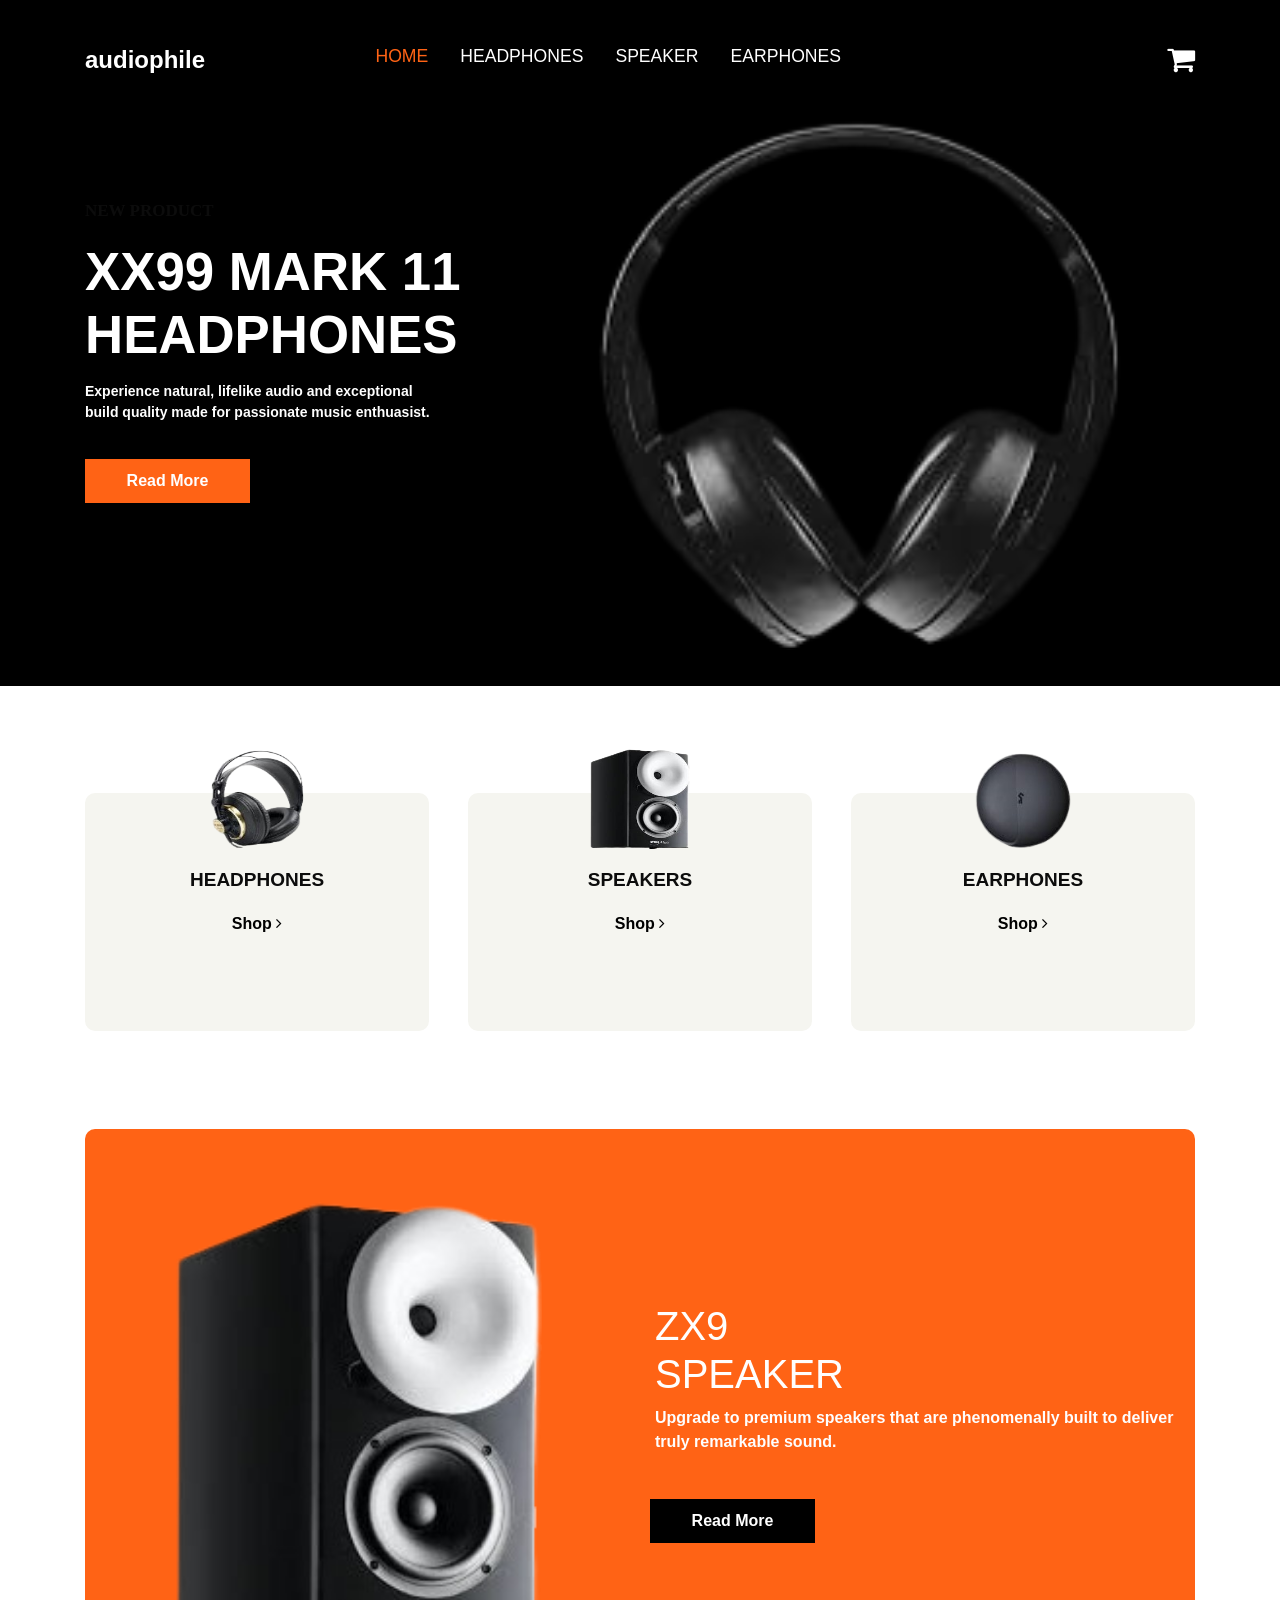
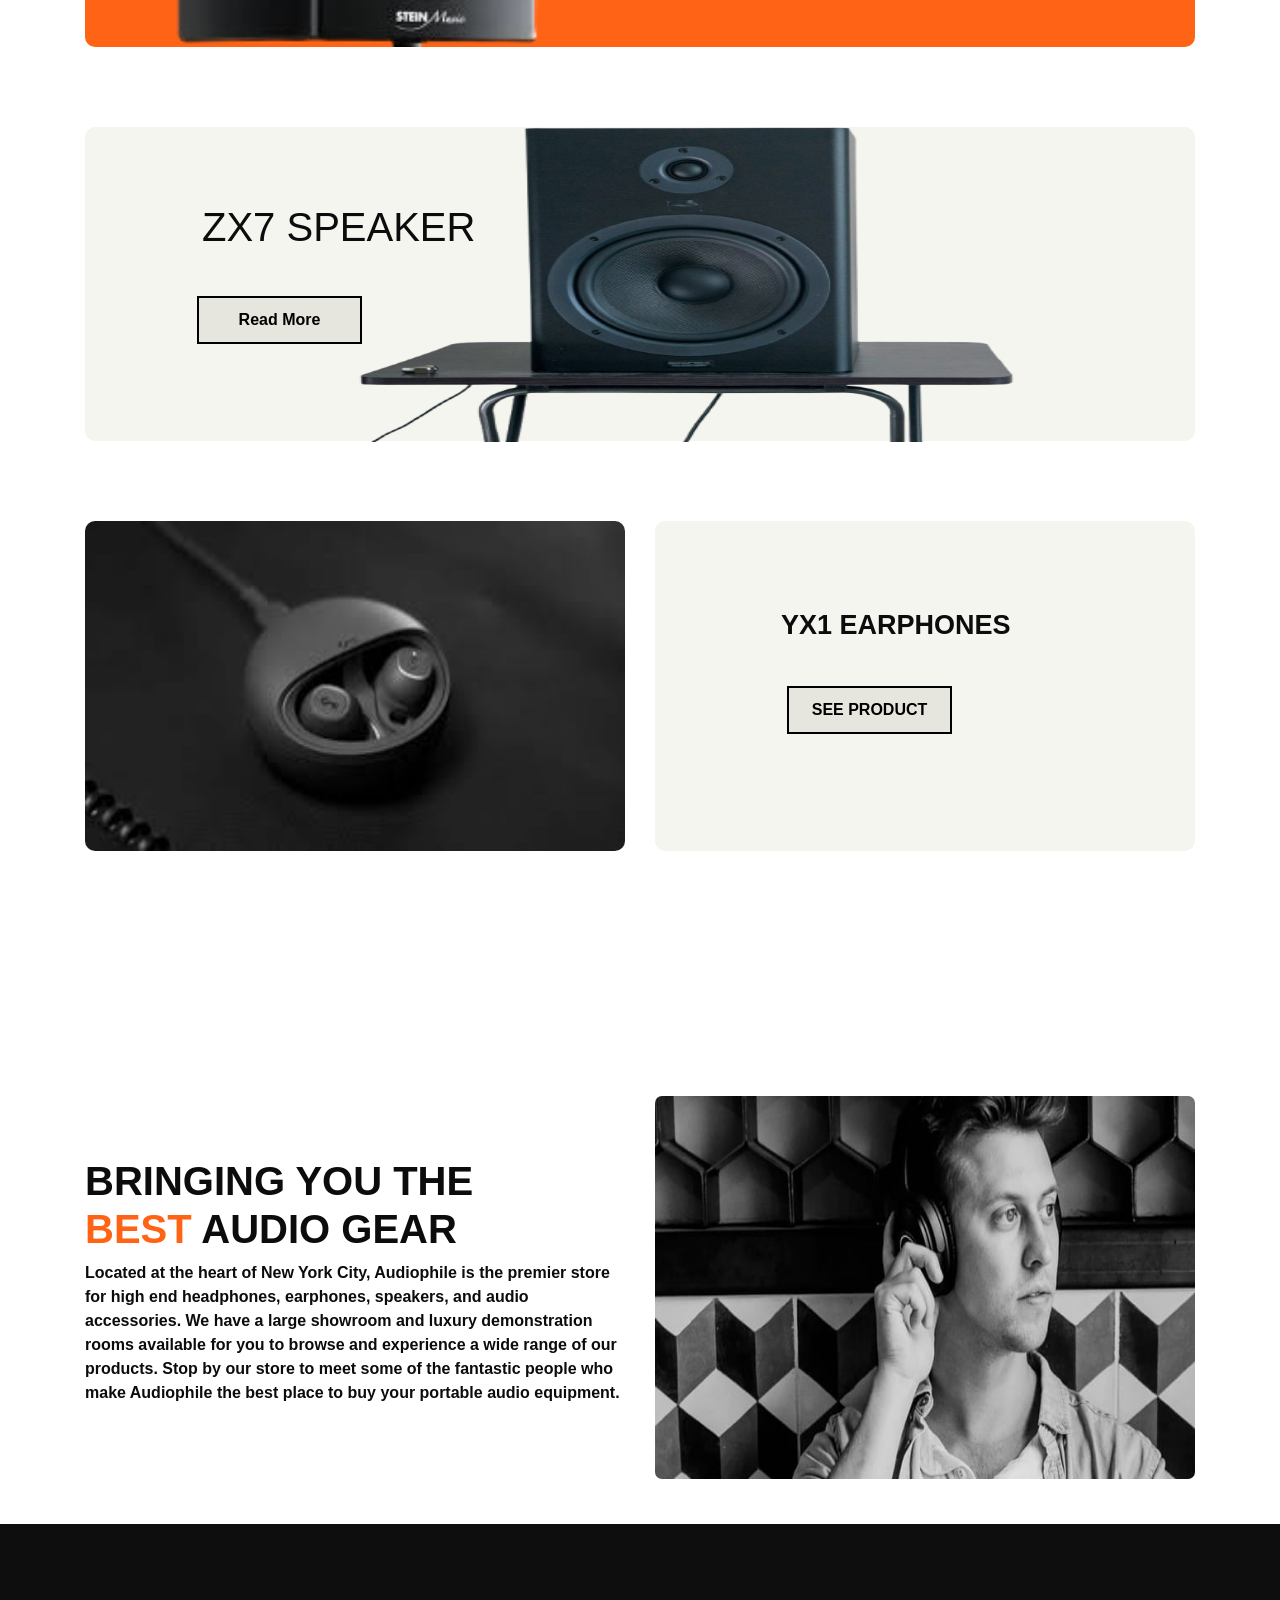
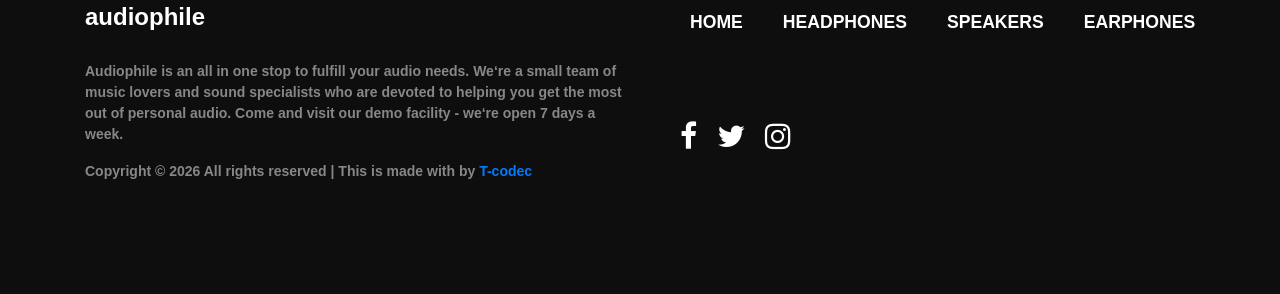
<file: index.html>
<!DOCTYPE html>
<html lang="en">
<head>
    <meta charset="UTF-8">
    <meta name="viewport" content="width=device-width, initial-scale=1.0">
    <title>Document</title>
    <link href="https://cdn.jsdelivr.net/npm/bootstrap@5.0.2/dist/css/bootstrap.min.css" rel="stylesheet" integrity="sha384-EVSTQN3/azprG1Anm3QDgpJLIm9Nao0Yz1ztcQTwFspd3yD65VohhpuuCOmLASjC" crossorigin="anonymous">
    <link rel="stylesheet" href="bootstrap-5.1.3-dist/">
   <link rel="stylesheet" href="bootstrap-5.1.3-dist/css/bootstrap.min.css">
  <link rel="stylesheet" href="bootstrap-5.1.3-dist/css/bootstrap-grid.rtl.css">
  <link rel="stylesheet" href="https://stackpath.bootstrapcdn.com/bootstrap/4.5.2/css/bootstrap.min.css">
  <!-- Font Awesome CSS (for icons) -->
  <link rel="stylesheet" href="https://cdnjs.cloudflare.com/ajax/libs/font-awesome/5.15.4/css/all.min.css">
  <link rel="stylesheet" href="font-awesome(4.7.0)/css/font-awesome.min.css">
  <link rel="stylesheet" href="font-awesome(4.7.0)/css/font-awesome.css">
  <!-- Your custom CSS (optional) -->
  <link rel="stylesheet" href="style.css">
  <link rel="stylesheet" href="responsive.css">
  <!-- Your custom CSS (optional) -->
  <link rel="stylesheet" href="style.css">
  <link rel="stylesheet" href="responsive.css">
  <script src="script.js">
    
  </script>
</head>
<body>
<!-- 

  <div id="spinner">
    <div class="spinner-grow" role="status">
  
    </div>
  </div>  -->
  <div id="project-content" style="display: ;">
    
        <nav class="navbar navbar-expand-lg navbar-dark fixed-top " style="background-color: rgb(0, 0, 0);">
          <div class="container nav-b sector">
              <a class="navbar-brand spinr" href="#">audiophile</a>
            <button class="navbar-toggler" type="button" data-toggle="collapse" data-target="#navbarNav" aria-controls="navbarNav" aria-expanded="false" aria-label="Toggle navigation">
              <span class="navbar-toggler-icon"></span>
            </button>
            <div class="collapse navbar-collapse " id="navbarNav">
              <ul class="navbar-nav ml-auto ">
                  <li class="nav-item active ">
                    <a class="nav-link active " href="index.html">HOME</a>
                  </li>
                  <li class="nav-item  ">
                    <a class="nav-link" href="headphone.html">HEADPHONES</a>
                  </li>
                  <li class="nav-item">
                    <a class="nav-link" href="speaker.html"> SPEAKER</a>
                  </li>
                  <li class="nav-item">
                    <a class="nav-link" href="earphone.html">EARPHONES</a>
                  </li>
        
                  
                </ul>
            </div>
       
            <form class="form-inline" >
            <a href="cart.html">  <i class="	fa fa-shopping-cart set " aria-hidden="true" style="color: #ffffff;"></i></a>
            </button>
          </form>
          </div>
        </nav>
      
        
      </header>







      

<section class="section-body">

  <div class="container ">
        <div class="row mt-5 ">
      <div class="col-md-6 mt-5">
        <div class="detail-box">
          <P class="see"> NEW PRODUCT </P>
          <h1>
            XX99 MARK 11 <br>
            HEADPHONES
          </h1>
          <p>
           Experience natural, lifelike audio and exceptional build quality made for passionate music enthuasist.
          </p>
          <div class="btn-box">
            <a href="headphone_info.html" class="btn1">
              Read More
            </a>
          </div>
        </div>
      </div>
      <div class="col-md-6 mt-5">
        <div class="img-box">
          <img src="images/download-removebg-preview.png" alt="" class="head">
        </div>
      </div>


      
</section>
<div class="container">
<section class="categories">
<div class="category">
<img src="images/download__27_3-removebg-preview.png" alt="Headphones">
<h3>HEADPHONES</h3>
<a href="">Shop <i class=" fa fa-angle-right" ></i></a>

</div>
<div class="category">
  <img src="images/download__21_-removebg-preview.png" alt="Speakers">
  <h3>SPEAKERS</h3>
  <a href="">Shop <i class=" fa fa-angle-right"></i></a>
  
  </div>
  <div class="category">
    <img src="images/download__26_-removebg-preview.png" alt="Earphones">
    <h3>EARPHONES</h3>
    <a href="">Shop <i class=" fa fa-angle-right"></i></a>
    
    </div>

</section>
</div>
  <div class="container">
  <div class=" bucket mt-5 ">
  <div class="row  ">

    <div class="col-lg-6">
      <img  src="images/download__21_-removebg-preview.png" alt="Card image"  class="dote">
     
  </div>

  <div class="col-md-6 copt ">
    <div class="box">
      <h1 class="bot">
ZX9 <br>
  SPEAKER
      </h1>
      <p class="bat text-md-start ">
Upgrade to premium speakers that are phenomenally built to deliver truly remarkable sound.
      </p>
      <div class="btn-box-2">
        <a href="" class="btn2">
          Read More
        </a>
      </div>
    </div>
  </div>
</div>

</div>
</div>

<div class="container">
  <div class="zx7-box mt-5">
<div class="row">

  <div class="col-lg-6 dept">
    <h1>ZX7  SPEAKER</h1>
    <div class="btn-box-3">
      <a href="" class="btn3">
        Read More
      </a>
    </div>
  </diV>

  <div class="col-sm-6 ">
<img src="images/zx7_speaker-removebg-preview.png" alt="" class="sept">
  </div>
</div>

  </div>
</div>




<div class="container">
<div class="yx1">
  <div class="row mt-5">
    <div class="col-lg-6 mb-4">
      <div class="container-yx1">
<img src="images/earphone.jpeg" alt="" class="dett">
      </div>
    </div>
      <div class="col-lg-6  mb-5 " >

<div class="contain">
  <div class=" depto">
    <h1>YX1 EARPHONES</h1>
    <div class="btn-box-4">
      <a href="" class="btn4">
      SEE PRODUCT
      </a>
    </div>
  </diV>
</div>
      </div>
  </div>
</div>
</div>

<div class="container ">
  <div class="row mt-3 " style="margin-top: -141px;">
    <div class="col-lg-6 copy">
<h2>  BRINGING YOU THE  <span style="color: #ff6315;">BEST</span> AUDIO GEAR</h1>
  <p>Located at the heart of New York City, Audiophile is the premier store for high end headphones, earphones, speakers, and audio accessories. We have a large showroom and luxury demonstration rooms available for you to browse and experience a wide range of our products. Stop by our store to meet some of the fantastic people who make Audiophile the best place to buy your portable audio equipment. </p>
    </div> 
      <div class="col-lg-6 paste">
      <img src="images/xx99-mark-ii-headphones-gallery-1.jpg" alt="">
    </div>

  </div>
</div>


<footer class="footer-section">
<div class="container">

  <div class="row">
<div class="col-lg-6 col-md-12">

  <a class="navbar-brand spinr text-white" href="#">audiophile</a>

  <!-- <p class="ten-hag">
    Audiophile is an all in one stop to fulfill your audio needs. We‘re a small team of music lovers and sound specialists who are devoted to helping you get the most out of personal audio. Come and visit our demo facility - we‘re open 7 days a week.
  </p> -->
  <!-- <div class=" pt-5">
    <p>
     
      Copyright &copy;
      <script>
        document.write(new Date().getFullYear());
      </script> All rights reserved | This is made with <i class="icon-heart"
        aria-hidden="true"></i> by <a href="#" target="_blank">T-codec</a>
     
    </p>
  </div> -->
  </div>

<div class="col-lg-6">

       <div class="widget mb-3">
        <ul class="list-unstyled links">
          <li><a href="index.html">HOME</a></li>
          <li><a href="headphone.html">HEADPHONES</a></li>
          <li><a href="speaker.html">SPEAKERS</a></li>
          <li><a href="earphone.html">EARPHONES</a></li>
        </ul>
        </div>
        <!-- <div class="icons mb-3">
         
          <ul class="list-unstyled links">
            <li><a href="#"><i class="fa fa-facebook"></i></a></li>
  
            <li><a href="#"><i class="fa fa-twitter"></i></a></li>
            <li><a href="#"><i class=" fa fa-instagram"></i></a></li>
          </ul>
        </div> -->
</div>

  </div>

</div>
<div class="container">
  <div class="row">

    <div class="col-lg-6">
        <p class="ten-hag">
      Audiophile is an all in one stop to fulfill your audio needs. We‘re a small team of music lovers and sound specialists who are devoted to helping you get the most out of personal audio. Come and visit our demo facility - we‘re open 7 days a week.
    </p>
    </div>
  </div>
</div>
<div class="container">
  <div class="row">
    <div class="col-lg-6">
  <div class="">
    <p class="copyright">
     
      Copyright &copy;
      <script>
        document.write(new Date().getFullYear());
      </script> All rights reserved | This is made with <i class="icon-heart"
        aria-hidden="true"></i> by <a href="#" target="_blank">T-codec</a>
     
    </p>
  </div>
    </div>
    <div class="col-lg-6">
             <div class="icons ">
         
          <ul class="list-unstyled der">
            <li><a href="#"><i class="fa fa-facebook"></i></a></li>
  
            <li><a href="#"><i class="fa fa-twitter"></i></a></li>
            <li><a href="#"><i class=" fa fa-instagram"></i></a></li>
          </ul>
        </div>
    </div>
  </div>
</div>
</div>
</footer>


<script src="https://code.jquery.com/jquery-3.5.1.slim.min.js"></script>
<script src="https://cdn.jsdelivr.net/npm/@popperjs/core@2.5.4/dist/umd/popper.min.js"></script>
<script src="https://stackpath.bootstrapcdn.com/bootstrap/4.5.2/js/bootstrap.min.js"></script>

</body>
</html>
</file>
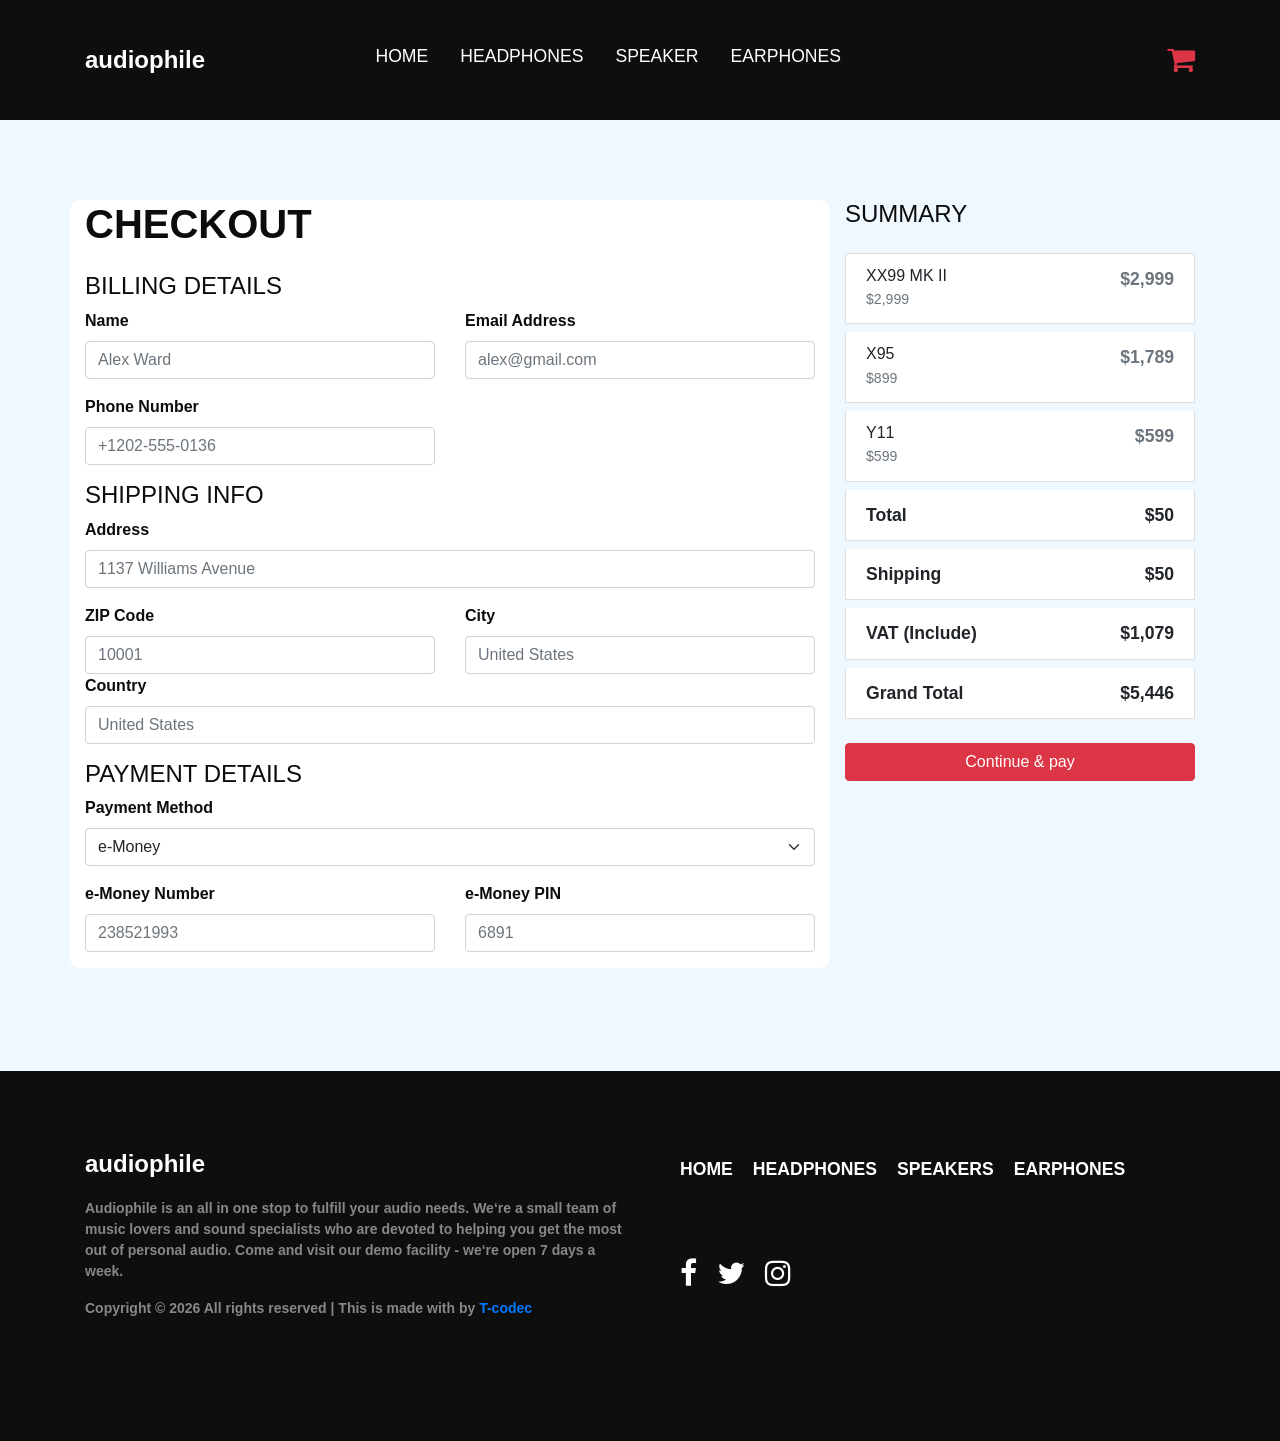
<file: cart.html>
<!DOCTYPE html>
<html lang="en">
<head>
    <meta charset="UTF-8">
    <meta name="viewport" content="width=device-width, initial-scale=1.0">
    <title>Document</title>
    <link href="https://cdn.jsdelivr.net/npm/bootstrap@5.0.2/dist/css/bootstrap.min.css" rel="stylesheet" integrity="sha384-EVSTQN3/azprG1Anm3QDgpJLIm9Nao0Yz1ztcQTwFspd3yD65VohhpuuCOmLASjC" crossorigin="anonymous">
    <link rel="stylesheet" href="bootstrap-5.1.3-dist/">
   <link rel="stylesheet" href="bootstrap-5.1.3-dist/css/bootstrap.min.css">
  <link rel="stylesheet" href="bootstrap-5.1.3-dist/css/bootstrap-grid.rtl.css">
  <link rel="stylesheet" href="https://stackpath.bootstrapcdn.com/bootstrap/4.5.2/css/bootstrap.min.css">
  <!-- Font Awesome CSS (for icons) -->
  <link rel="stylesheet" href="https://cdnjs.cloudflare.com/ajax/libs/font-awesome/5.15.4/css/all.min.css">
  <link rel="stylesheet" href="font-awesome(4.7.0)/css/font-awesome.min.css">
  <link rel="stylesheet" href="font-awesome(4.7.0)/css/font-awesome.css">
  <link rel="stylesheet" href="style.css">
  <link rel="stylesheet" href="responsive.css">
</head>
<body style="background-color: aliceblue;">
    <header>
    
        <nav class="navbar navbar-expand-lg navbar-dark fixed-top" style="background-color: rgb(14, 14, 14);">
          <div class="container nav-b sector">
              <a class="navbar-brand spinr" href="#">audiophile</a>
            <button class="navbar-toggler" type="button" data-toggle="collapse" data-target="#navbarNav" aria-controls="navbarNav" aria-expanded="false" aria-label="Toggle navigation">
              <span class="navbar-toggler-icon"></span>
            </button>
            <div class="collapse navbar-collapse " id="navbarNav">
              <ul class="navbar-nav ml-auto ">
                  <li class="nav-item  ">
                    <a class="nav-link " href="index.html">HOME</a>
                  </li>
                  <li class="nav-item">
                    <a class="nav-link" href="headphone.html">HEADPHONES</a>
                  </li>
                  <li class="nav-item">
                    <a class="nav-link" href="speaker.html"> SPEAKER</a>
                  </li>
                  <li class="nav-item">
                    <a class="nav-link" href="earphone.html">EARPHONES</a>
                  </li>
        
                  
                </ul>
            </div>
       
            <form class="form-inline" >
              <a href="cart.html"><i class="	fa fa-shopping-cart set text-danger " aria-hidden="true" style="color: #ffffff;"></i></a>
            </button>
          </form>
          </div>
        </nav>
      
        
      </header>



























      











<div class="container my-5">
<div class="row justify-content center  " style="margin-top: 200px ;">
<div class="col-md-8 " style="background-color: #ffffff; border-radius: 10px;">
    <h2 class="mb-4">CHECKOUT</h2>
    <form action="">
        <h4>BILLING DETAILS</h4>
       <div class="row">
        <div class="mb-3 col-md-6">
            <label for="name" class="form-label">Name</label>
            <input type="text" class="form-control" id="name" placeholder="Alex Ward">
        </div>
        <div class="mb-3 col-md-6">
            <label for="email" class="form-label">Email Address</label>
            <input type="text" class="form-control" id="email" placeholder="alex@gmail.com">
        </div>
        <div class="mb-3 col-md-6">
            <label for="phone" class="form-label">Phone Number</label>
            <input type="tel" class="form-control" id="phone" placeholder="+1202-555-0136">
        </div>
       </div>
        
<h4>SHIPPING INFO</h4>
<div class="mb-3">

    <label for="address" class="form-label">Address</label>
    <input type="text" class="form-control" id="address" placeholder="1137 Williams Avenue">
</div>
<div class="row">
    <div class="col-md-6">
<label for="zip" class="form-label">ZIP Code</label>
<input type="text" class="form-control" id="zip" placeholder="10001">
    </div>
    <div class="col-md-6">
        <label for="city" class="form-label">City</label>
        <input type="text" class="form-control" placeholder="United States">
    </div>
</div>

<div class="mb-3">
    <label for="country" class="form-label">Country</label>
    <input type="text" class="form-control" placeholder="United States">
</div>

<h4>PAYMENT DETAILS</h4>
<div class="mb-3">
    <label for="payment-method" class="form-label">Payment Method</label>
<select  class="form-select" id="payment-method">
    <option value="e-money">e-Money</option>
    <option value="cash-on-delivery">Cash on Delivery</option>
</select>
</div>
<div id="e-money-details" style="display: none;"></div>
<div class="row">
    <div class="mb-3 col-md-6">
        <label for="e-money-number" class="form-label">e-Money Number</label>
        <input type="text" class="form-control" id="e-money-number" placeholder="238521993">
    </div>
    <div class="mb-3 col-md-6">
        <label for="e-money-pin" class="form-label">e-Money PIN</label>
        <input type="text" class="form-control" id="e-moner-pin" placeholder="6891">
    </div>
</div>

    </form>
</div>
<div class="col-md-4 ml=5" >
    <h4 class="mb-4">SUMMARY</h4>
    <ul class="list-group mb-3 ">
<li class="list-group-item d-flex justify-content-between lh-condensed">
<div>
  
    <h6 class="my-0">XX99 MK II</h6>
    <small class="text-muted">$2,999</small>
</div>
<span class="text-muted">$2,999</span>
</li>
<li class="list-group-item d-flex justify-content-between lh-condensed">
    <div>
        <h6 class="my-0">X95</h6>
        <small class="text-muted">$899</small>
    </div>
    <span class="text-muted">$1,789</span>
    </li>
    <li class="list-group-item d-flex justify-content-between lh-condensed">
        <div>
            <h6 class="my-0">Y11</h6>
            <small class="text-muted">$599</small>
        </div>
        <span class="text-muted">$599</span>
        </li>
        <li class="list-group-item d-flex justify-content-between lh-condensed">
            <div>
                <strong >Total</strong>
            </div>
            <span>$50</span>
            </li>
            <li class="list-group-item d-flex justify-content-between lh-condensed">
                <div>
                    <span>Shipping</span>
                </div>
                <span>$50</span>
                </li>
                <li class="list-group-item d-flex justify-content-between lh-condensed">
                    <div>
                        <span>VAT (Include)</span>
                    </div>
                    <span>$1,079</span>
                    </li>
                    <li class="list-group-item d-flex justify-content-between lh-condensed">
                        <div>
                            <strong > Grand Total</strong>
                        </div>
                        <span>$5,446</span>
                        </li>

                        
    <button type="submit" class="btn btn-danger mt-3">Continue & pay</button>
    </ul>

    </div>
</div>
</div>
<script>


    const paymentMethodSelect = document.getElementById("payment-method");
    const eMoneyDetails = document.getElementById("e-money-details");

    paymentMethodSelect.addEventListener("change", function(){
        if (this.value === "e-money"){
          eMoneyDetails.style.display = "block";
        } else{
          eMoneyDetails.style.display = "none";
        }
    } );
</script>


      
<footer class="footer-section">
    <div class="container">
    
      <div class="row">
    <div class="col-lg-6 col-md-12">
    
      <a class="navbar-brand spinr text-white" href="#">audiophile</a>
    
      <!-- <p class="ten-hag">
        Audiophile is an all in one stop to fulfill your audio needs. We‘re a small team of music lovers and sound specialists who are devoted to helping you get the most out of personal audio. Come and visit our demo facility - we‘re open 7 days a week.
      </p> -->
      <!-- <div class=" pt-5">
        <p>
         
          Copyright &copy;
          <script>
            document.write(new Date().getFullYear());
          </script> All rights reserved | This is made with <i class="icon-heart"
            aria-hidden="true"></i> by <a href="#" target="_blank">T-codec</a>
         
        </p>
      </div> -->
      </div>
    
    <div class="col-lg-6">
    
           <nav class="footer-nav">
            <ul class="list-unstyled links">
              <li><a href="index.html">HOME</a></li>
              <li><a href="headphone.html">HEADPHONES</a></li>
              <li><a href="speaker.html">SPEAKERS</a></li>
              <li><a href="earphone.html">EARPHONES</a></li>
            </ul>
            </nav>
            <!-- <div class="icons mb-3">
             
              <ul class="list-unstyled links">
                <li><a href="#"><i class="fa fa-facebook"></i></a></li>
      
                <li><a href="#"><i class="fa fa-twitter"></i></a></li>
                <li><a href="#"><i class=" fa fa-instagram"></i></a></li>
              </ul>
            </div> -->
    </div>
    
      </div>
    
    </div>
    <div class="container">
      <div class="row">
    
        <div class="col-lg-6">
            <p class="ten-hag">
          Audiophile is an all in one stop to fulfill your audio needs. We‘re a small team of music lovers and sound specialists who are devoted to helping you get the most out of personal audio. Come and visit our demo facility - we‘re open 7 days a week.
        </p>
        </div>
      </div>
    </div>
    <div class="container">
      <div class="row">
        <div class="col-lg-6">
      <div class="">
        <p class="copyright">
         
          Copyright &copy;
          <script>
            document.write(new Date().getFullYear());
          </script> All rights reserved | This is made with <i class="icon-heart"
            aria-hidden="true"></i> by <a href="#" target="_blank">T-codec</a>
         
        </p>
      </div>
        </div>
        <div class="col-lg-6">
                 <div class="icons ">
             
              <ul class="list-unstyled der">
                <li><a href="#"><i class="fa fa-facebook"></i></a></li>
      
                <li><a href="#"><i class="fa fa-twitter"></i></a></li>
                <li><a href="#"><i class=" fa fa-instagram"></i></a></li>
              </ul>
            </div>
        </div>
      </div>
    </div>
    </footer>
     <!-- Bootstrap JS and dependencies (jQuery, Popper.js) -->
     <script src="https://code.jquery.com/jquery-3.5.1.slim.min.js"></script>
     <script src="https://cdn.jsdelivr.net/npm/@popperjs/core@2.5.4/dist/umd/popper.min.js"></script>
     <script src="https://stackpath.bootstrapcdn.com/bootstrap/4.5.2/js/bootstrap.min.js"></script>
</body>  
</html>
</file>
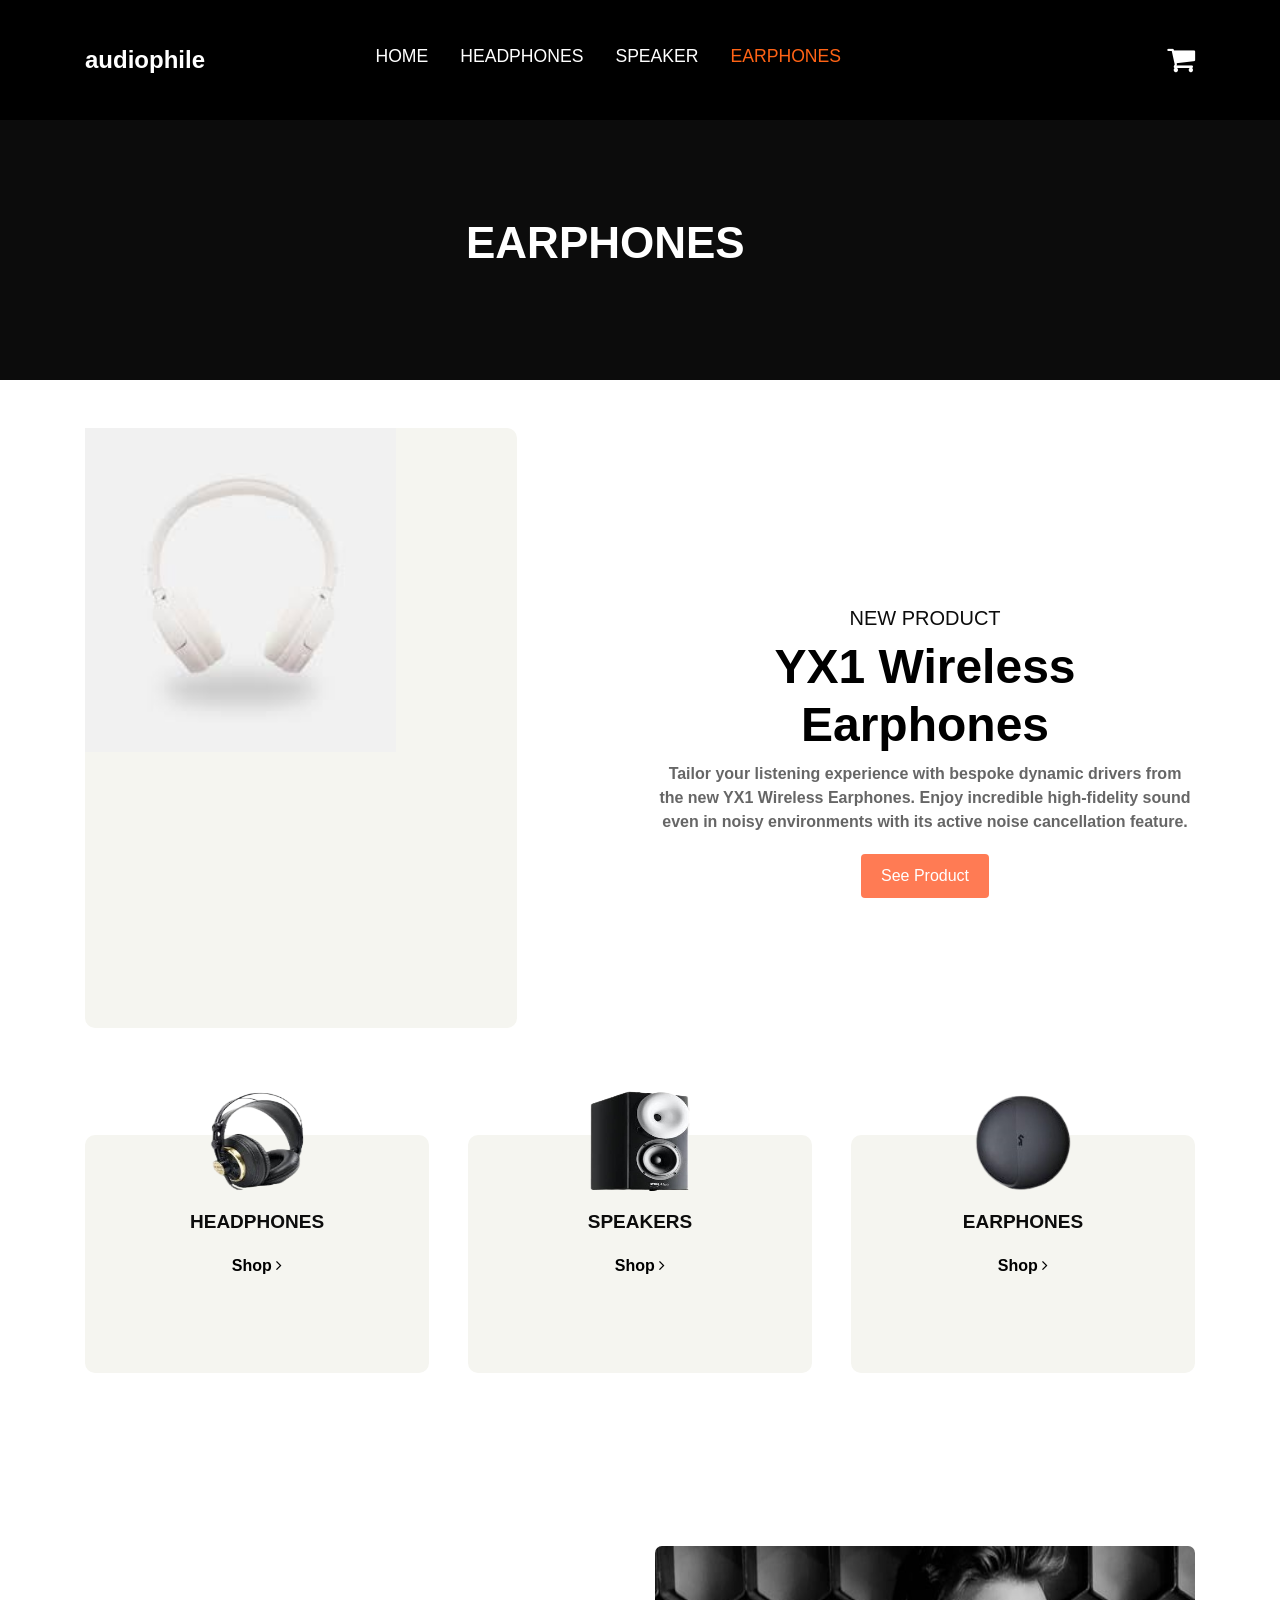
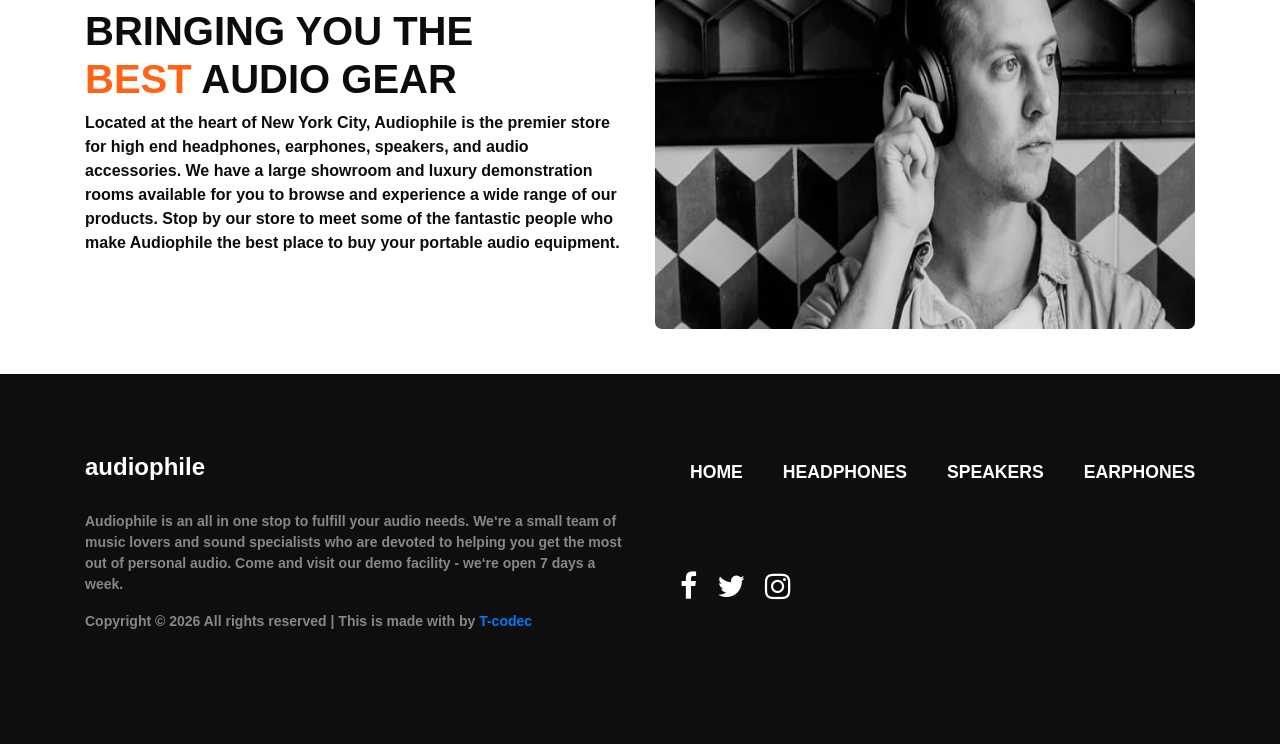
<file: earphone.html>
<!DOCTYPE html>
<html lang="en">
<head>
    <meta charset="UTF-8">
    <meta name="viewport" content="width=device-width, initial-scale=1.0">
    <title>Document</title>
    <link href="https://cdn.jsdelivr.net/npm/bootstrap@5.0.2/dist/css/bootstrap.min.css" rel="stylesheet" integrity="sha384-EVSTQN3/azprG1Anm3QDgpJLIm9Nao0Yz1ztcQTwFspd3yD65VohhpuuCOmLASjC" crossorigin="anonymous">
    <link rel="stylesheet" href="bootstrap-5.1.3-dist/">
   <link rel="stylesheet" href="bootstrap-5.1.3-dist/css/bootstrap.min.css">
  <link rel="stylesheet" href="bootstrap-5.1.3-dist/css/bootstrap-grid.rtl.css">
  <link rel="stylesheet" href="https://stackpath.bootstrapcdn.com/bootstrap/4.5.2/css/bootstrap.min.css">
  <!-- Font Awesome CSS (for icons) -->
  <link rel="stylesheet" href="https://cdnjs.cloudflare.com/ajax/libs/font-awesome/5.15.4/css/all.min.css">
  <link rel="stylesheet" href="font-awesome(4.7.0)/css/font-awesome.min.css">
  <link rel="stylesheet" href="font-awesome(4.7.0)/css/font-awesome.css">
  <!-- Your custom CSS (optional) -->
  <link rel="stylesheet" href="style.css">
  <link rel="stylesheet" href="responsive.css">
</head>
<body>
    <header>
    
        <nav class="navbar navbar-expand-lg navbar-dark fixed-top " style="background-color: rgb(0, 0, 0);">
          <div class="container nav-b sector">
              <a class="navbar-brand spinr" href="#">audiophile</a>
            <button class="navbar-toggler" type="button" data-toggle="collapse" data-target="#navbarNav" aria-controls="navbarNav" aria-expanded="false" aria-label="Toggle navigation">
              <span class="navbar-toggler-icon"></span>
            </button>
            <div class="collapse navbar-collapse " id="navbarNav">
              <ul class="navbar-nav ml-auto ">
                  <li class="nav-item ">
                    <a class="nav-link " href="index.html">HOME</a>
                  </li>
                  <li class="nav-item ">
                    <a class="nav-link" href="headphone.html">HEADPHONES</a>
                  </li>
                  <li class="nav-item">
                    <a class="nav-link" href="speaker.html"> SPEAKER</a>
                  </li>
                  <li class="nav-item  active">
                    <a class="nav-link  active" href="earphone.html">EARPHONES</a>
                  </li>
        
                  
                </ul>
            </div>
       
            <form class="form-inline" >
              <a href="cart.html">  <i class="	fa fa-shopping-cart set " aria-hidden="true" style="color: #ffffff;"></i></a>
              </button>
            </form>
          </div>
        </nav>
      
        
      </header>

<section class="section-div">
<div class="container GDE">
  <div class="row">
    <div class="col-lg-12">
      <h1>EARPHONES</h1>
    </div>
  </div>  
</div>
</section>




<section class="product-sect my-5">
  <div class="container">
<div class="row align-items-center">
<div class="col-md-6">
<div class="brown">
  <img src="images/download (28).jpeg" alt="" class="img-fluid" style="width: 72%;">
</div>
</div>
<div class="col-md-6 text-md-start text-center mt-5">
  <h5 class="">
    NEW PRODUCT
</h5>
<h1 class="product-title">YX1 Wireless Earphones</h1>
<P class="product-description">Tailor your listening experience with bespoke dynamic drivers from the new YX1 Wireless Earphones. Enjoy incredible high-fidelity sound even in noisy environments with its active noise cancellation feature.</P>
<a href=" " class="btn btn-primary"> See Product</a>
</div>
</div>
</div>


</section>










<div class="container">
  <section class="categories">
  <div class="category">
  <img src="images/download__27_3-removebg-preview.png" alt="Headphones">
  <h3>HEADPHONES</h3>
  <a href="">Shop <i class=" fa fa-angle-right" ></i></a>
  
  </div>
  <div class="category">
    <img src="images/download__21_-removebg-preview.png" alt="Speakers">
    <h3>SPEAKERS</h3>
    <a href="">Shop <i class=" fa fa-angle-right"></i></a>
    
    </div>
    <div class="category">
      <img src="images/download__26_-removebg-preview.png" alt="Earphones">
      <h3>EARPHONES</h3>
      <a href="">Shop <i class=" fa fa-angle-right"></i></a>
      
      </div>
  
  </section>
  </div>


  <div class="container ">
    <div class="row  " style="margin-top: -141px;">
      <div class="col-lg-6 copy">
  <h2>  BRINGING YOU THE  <span style="color: #ff6315;">BEST</span> AUDIO GEAR</h1>
    <p>Located at the heart of New York City, Audiophile is the premier store for high end headphones, earphones, speakers, and audio accessories. We have a large showroom and luxury demonstration rooms available for you to browse and experience a wide range of our products. Stop by our store to meet some of the fantastic people who make Audiophile the best place to buy your portable audio equipment. </p>
      </div> 
        <div class="col-lg-6 paste">
        <img src="images/xx99-mark-ii-headphones-gallery-1.jpg" alt="">
      </div>
  
    </div>
  </div>










<footer class="footer-section">
  <div class="container">
  
    <div class="row">
  <div class="col-lg-6 col-md-12">
  
    <a class="navbar-brand spinr text-white" href="#">audiophile</a>
  
    <!-- <p class="ten-hag">
      Audiophile is an all in one stop to fulfill your audio needs. We‘re a small team of music lovers and sound specialists who are devoted to helping you get the most out of personal audio. Come and visit our demo facility - we‘re open 7 days a week.
    </p> -->
    <!-- <div class=" pt-5">
      <p>
       
        Copyright &copy;
        <script>
          document.write(new Date().getFullYear());
        </script> All rights reserved | This is made with <i class="icon-heart"
          aria-hidden="true"></i> by <a href="#" target="_blank">T-codec</a>
       
      </p>
    </div> -->
    </div>
  
  <div class="col-lg-6">
  
         <div class="widget mb-3">
            <ul class="list-unstyled links">
              <li><a href="index.html">HOME</a></li>
              <li><a href="headphone.html">HEADPHONES</a></li>
              <li><a href="speaker.html">SPEAKERS</a></li>
              <li><a href="earphone.html">EARPHONES</a></li>
            </ul>
          </div>
          <!-- <div class="icons mb-3">
           
            <ul class="list-unstyled links">
              <li><a href="#"><i class="fa fa-facebook"></i></a></li>
    
              <li><a href="#"><i class="fa fa-twitter"></i></a></li>
              <li><a href="#"><i class=" fa fa-instagram"></i></a></li>
            </ul>
          </div> -->
  </div>
  
    </div>
  
  </div>
  <div class="container">
    <div class="row">
  
      <div class="col-lg-6">
          <p class="ten-hag">
        Audiophile is an all in one stop to fulfill your audio needs. We‘re a small team of music lovers and sound specialists who are devoted to helping you get the most out of personal audio. Come and visit our demo facility - we‘re open 7 days a week.
      </p>
      </div>
    </div>
  </div>
  <div class="container">
    <div class="row">
      <div class="col-lg-6">
    <div class="">
      <p class="copyright">
       
        Copyright &copy;
        <script>
          document.write(new Date().getFullYear());
        </script> All rights reserved | This is made with <i class="icon-heart"
          aria-hidden="true"></i> by <a href="#" target="_blank">T-codec</a>
       
      </p>
    </div>
      </div>
      <div class="col-lg-6">
               <div class="icons ">
           
            <ul class="list-unstyled der">
              <li><a href="#"><i class="fa fa-facebook"></i></a></li>
    
              <li><a href="#"><i class="fa fa-twitter"></i></a></li>
              <li><a href="#"><i class=" fa fa-instagram"></i></a></li>
            </ul>
          </div>
      </div>
    </div>
  </div>
  </footer>
       <!-- Bootstrap JS and dependencies (jQuery, Popper.js) -->
    <script src="https://code.jquery.com/jquery-3.5.1.slim.min.js"></script>
    <script src="https://cdn.jsdelivr.net/npm/@popperjs/core@2.5.4/dist/umd/popper.min.js"></script>
    <script src="https://stackpath.bootstrapcdn.com/bootstrap/4.5.2/js/bootstrap.min.js"></script>
   
</body>
</html>
</file>
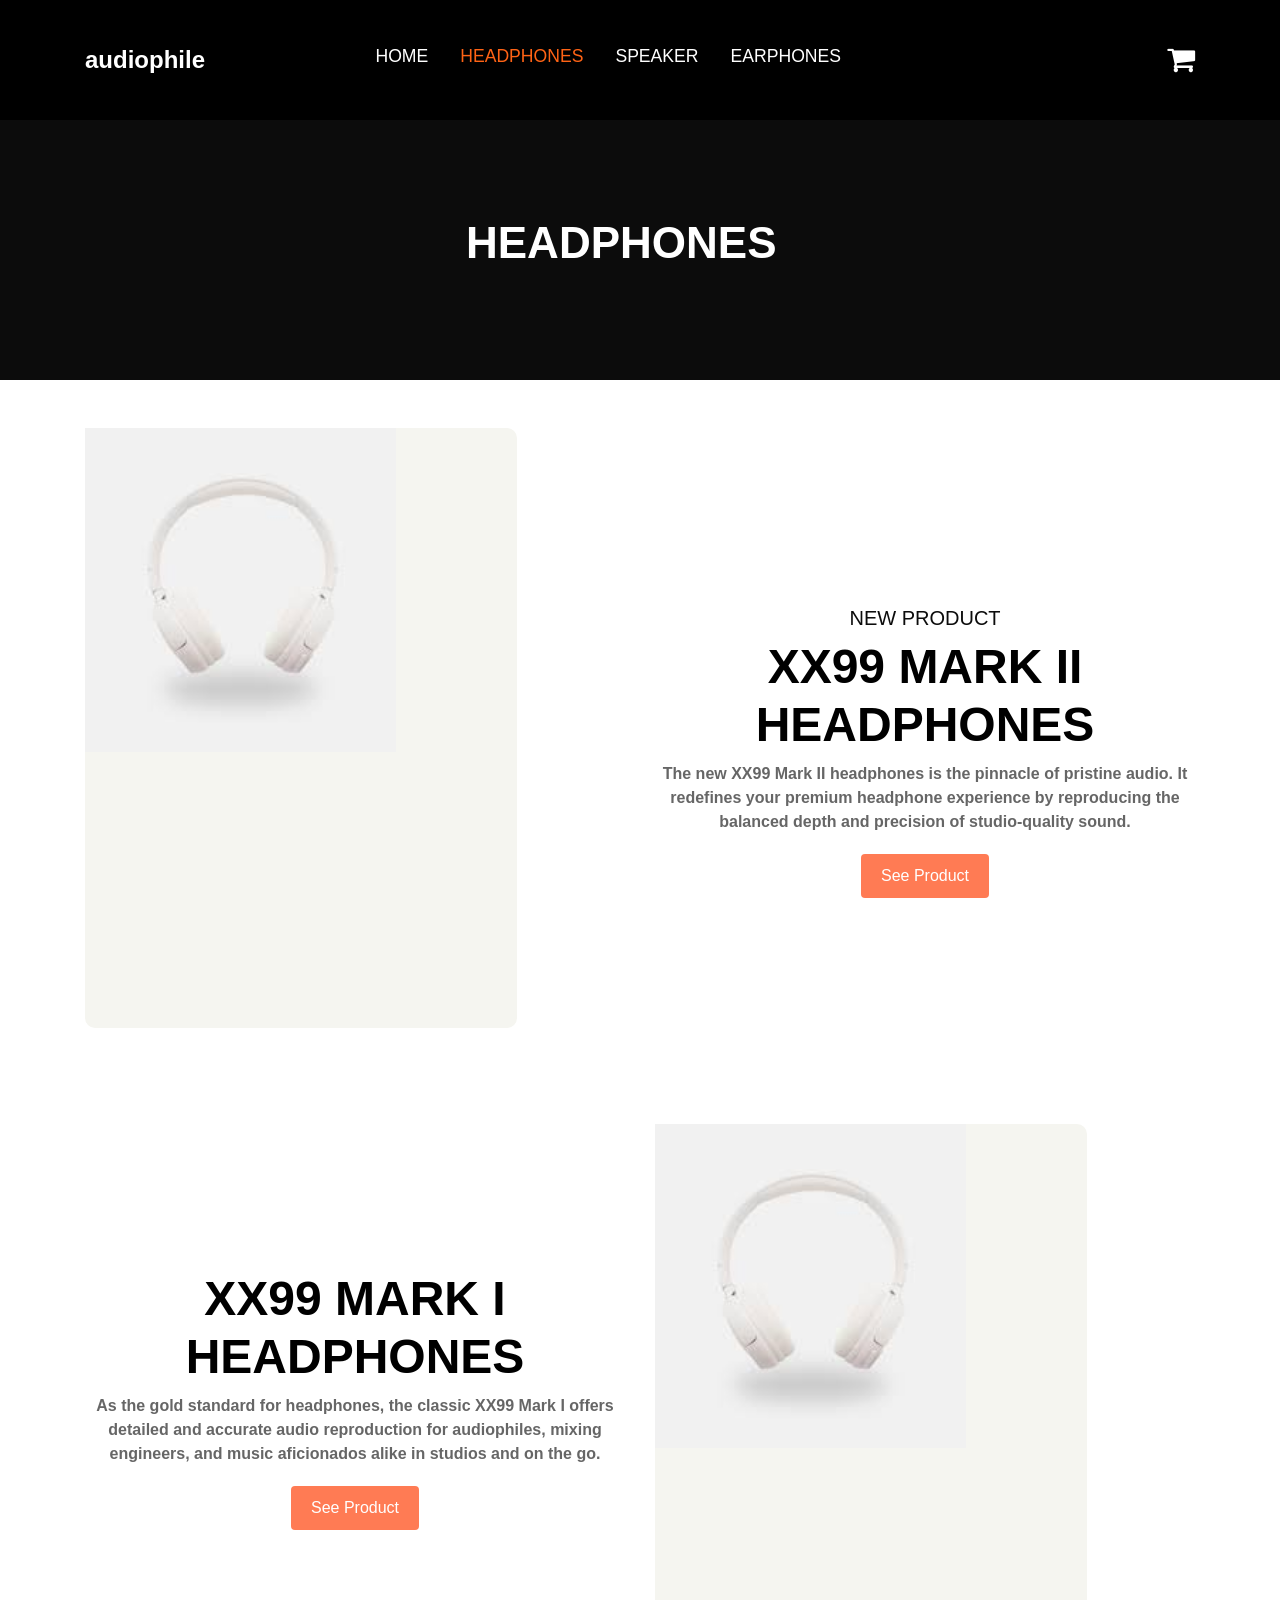
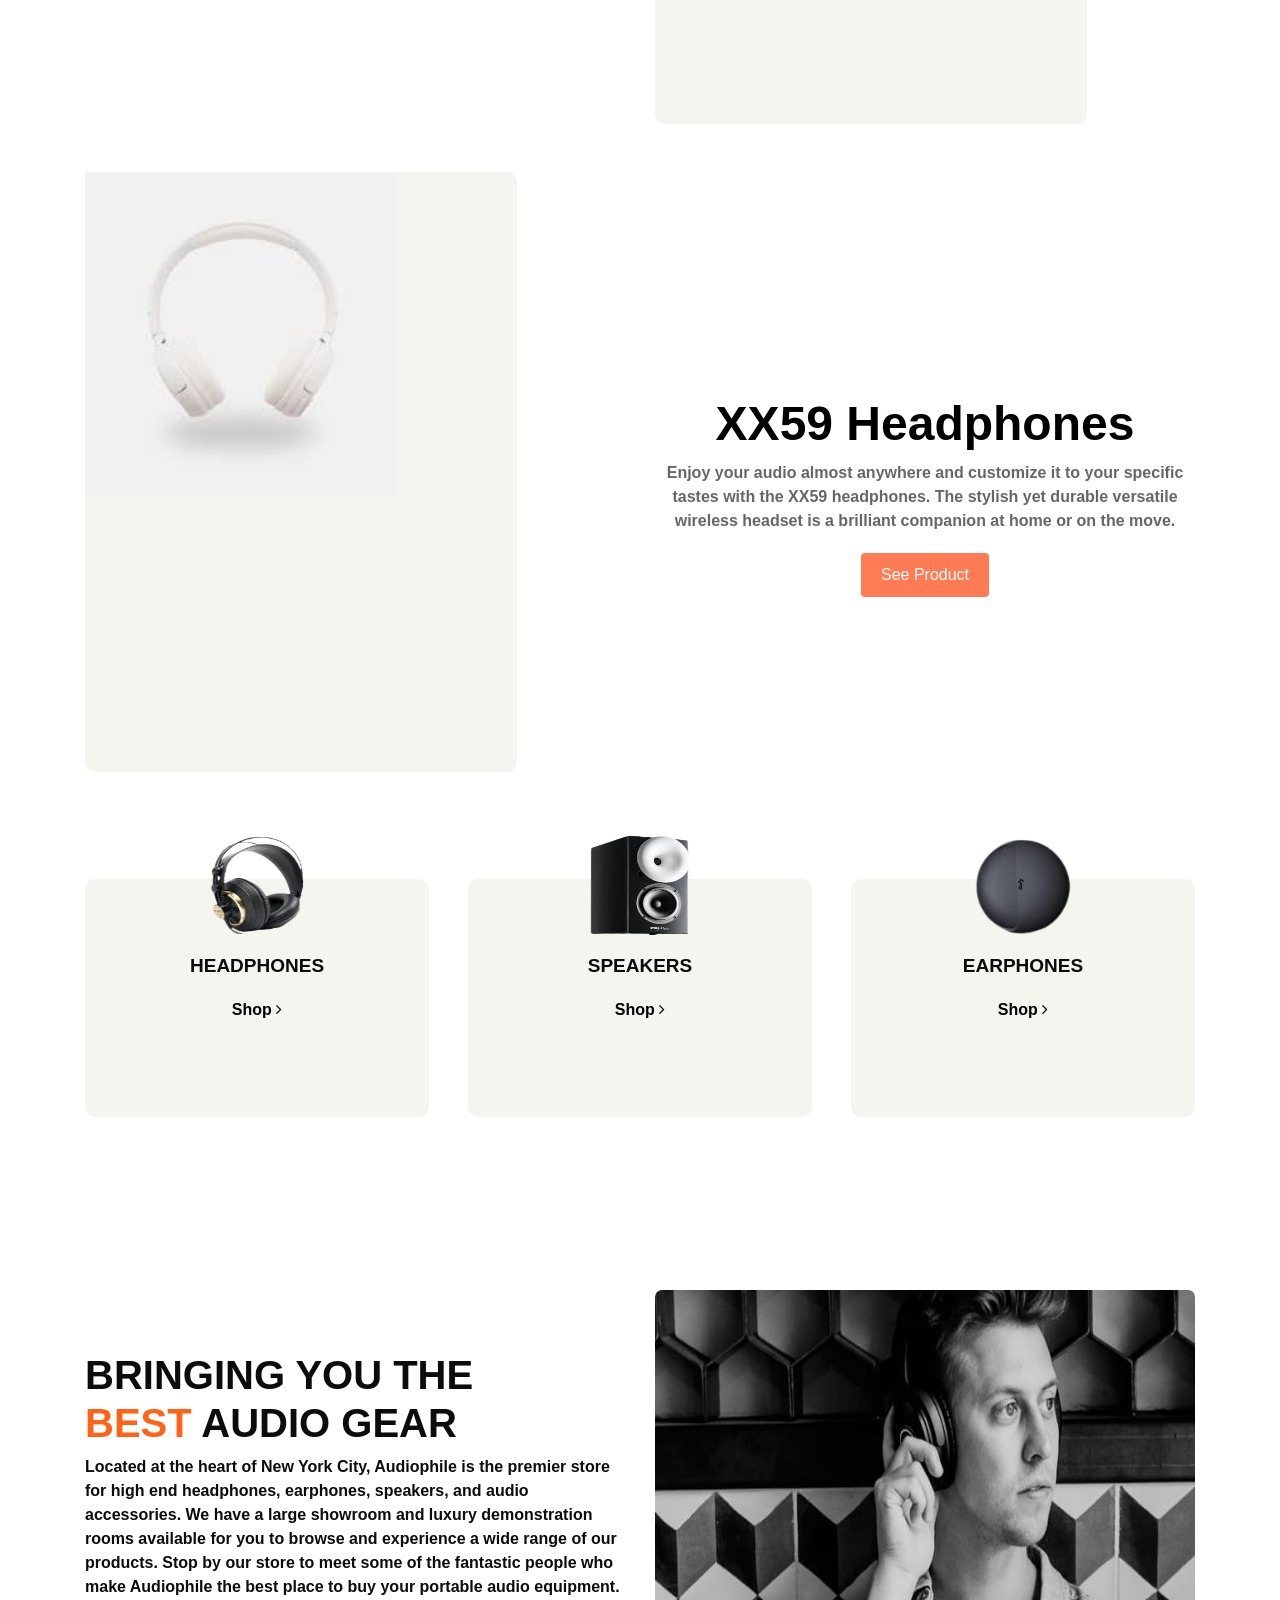
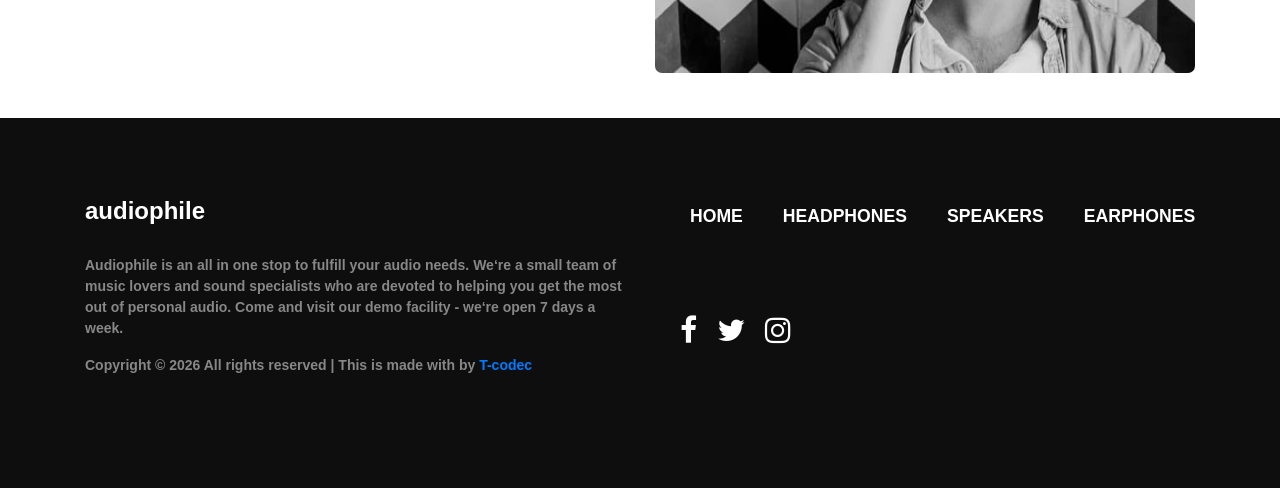
<file: headphone.html>
<!DOCTYPE html>
<html lang="en">
<head>
    <meta charset="UTF-8">
    <meta name="viewport" content="width=device-width, initial-scale=1.0">
    <title>Document</title>
    <link href="https://cdn.jsdelivr.net/npm/bootstrap@5.0.2/dist/css/bootstrap.min.css" rel="stylesheet" integrity="sha384-EVSTQN3/azprG1Anm3QDgpJLIm9Nao0Yz1ztcQTwFspd3yD65VohhpuuCOmLASjC" crossorigin="anonymous">
    <link rel="stylesheet" href="bootstrap-5.1.3-dist/">
   <link rel="stylesheet" href="bootstrap-5.1.3-dist/css/bootstrap.min.css">
  <link rel="stylesheet" href="bootstrap-5.1.3-dist/css/bootstrap-grid.rtl.css">
  <link rel="stylesheet" href="https://stackpath.bootstrapcdn.com/bootstrap/4.5.2/css/bootstrap.min.css">
  <!-- Font Awesome CSS (for icons) -->
  <link rel="stylesheet" href="https://cdnjs.cloudflare.com/ajax/libs/font-awesome/5.15.4/css/all.min.css">
  <link rel="stylesheet" href="font-awesome(4.7.0)/css/font-awesome.min.css">
  <link rel="stylesheet" href="font-awesome(4.7.0)/css/font-awesome.css">
  <!-- Your custom CSS (optional) -->
  <link rel="stylesheet" href="style.css">
  <link rel="stylesheet" href="responsive.css">
</head>
<body>
    <header>
    
        <nav class="navbar navbar-expand-lg navbar-dark fixed-top " style="background-color: rgb(0, 0, 0);">
          <div class="container nav-b sector">
              <a class="navbar-brand spinr" href="#">audiophile</a>
            <button class="navbar-toggler" type="button" data-toggle="collapse" data-target="#navbarNav" aria-controls="navbarNav" aria-expanded="false" aria-label="Toggle navigation">
              <span class="navbar-toggler-icon"></span>
            </button>
            <div class="collapse navbar-collapse " id="navbarNav">
              <ul class="navbar-nav ml-auto ">
                  <li class="nav-item ">
                    <a class="nav-link " href="index.html">HOME</a>
                  </li>
                  <li class="nav-item active ">
                    <a class="nav-link active" href="headphone.html">HEADPHONES</a>
                  </li>
                  <li class="nav-item">
                    <a class="nav-link" href="speaker.html"> SPEAKER</a>
                  </li>
                  <li class="nav-item">
                    <a class="nav-link" href="earphone.html">EARPHONES</a>
                  </li>
        
                  
                </ul>
            </div>
            <form class="form-inline" >
              <a href="cart.html">  <i class="	fa fa-shopping-cart set " aria-hidden="true" style="color: #ffffff;"></i></a>
              </button>
            </form>
          </div>
        </nav>
      
        
      </header>

<section class="section-div">
<div class="container GDE">
  <div class="row">
    <div class="col-lg-12">
      <h1>HEADPHONES</h1>
    </div>
  </div>  
</div>
</section>




<section class="product-sect my-5">
  <div class="container">
<div class="row align-items-center">
<div class="col-md-6">
<div class="brown">
  <img src="images/download (28).jpeg" alt="" class="img-fluid" style="width: 72%;">
</div>
</div>
<div class="col-md-6 text-md-start text-center mt-5 ">
  <h5 class="">
    NEW PRODUCT
</h5>
<h1 class="product-title">XX99 MARK II HEADPHONES</h1>
<P class="product-description">The new XX99 Mark II headphones is the pinnacle of pristine audio. It redefines your premium headphone experience by reproducing the balanced depth and precision of studio-quality sound.</P>
<a href="headphone_info.html" class="btn btn-primary"> See Product</a>
</div>
</div>
</div>


</section>

<section class="product-sect my-5">
  <div class="container">
<div class="row align-items-center">

<div class="col-md-6 text-md-start text-center ">
<h1 class="product-title">XX99 MARK I HEADPHONES</h1>
<P class="product-description">As the gold standard for headphones, the classic XX99 Mark I offers detailed and accurate audio reproduction for audiophiles, mixing engineers, and music aficionados alike in studios and on the go.</P>
<a href=" " class="btn btn-primary"> See Product</a>
</div>

<div class="col-md-6 mt-5">
  <div class="brown">
    <img src="images/download (28).jpeg" alt="" class="img-fluid" style="width: 72%;">
  </div>
</div>
</div>


</section>



<section class="product-sect my-5">
  <div class="container">
<div class="row align-items-center">
<div class="col-md-6">
<div class="brown">
  <img src="images/download (28).jpeg" alt="" class="img-fluid" style="width: 72%;">
</div>
</div>
<div class="col-md-6 text-md-start text-center mt-5 ">

<h1 class="product-title">XX59 Headphones</h1>
<P class="product-description">Enjoy your audio almost anywhere and customize it to your specific tastes with the XX59 headphones. The stylish yet durable versatile wireless headset is a brilliant companion at home or on the move.</P>
<a href=" " class="btn btn-primary"> See Product</a>
</div>
</div>
</div>


</section>






<div class="container">
  <section class="categories">
  <div class="category">
  <img src="images/download__27_3-removebg-preview.png" alt="Headphones">
  <h3>HEADPHONES</h3>
  <a href="">Shop <i class=" fa fa-angle-right" ></i></a>
  
  </div>
  <div class="category">
    <img src="images/download__21_-removebg-preview.png" alt="Speakers">
    <h3>SPEAKERS</h3>
    <a href="">Shop <i class=" fa fa-angle-right"></i></a>
    
    </div>
    <div class="category">
      <img src="images/download__26_-removebg-preview.png" alt="Earphones">
      <h3>EARPHONES</h3>
      <a href="">Shop <i class=" fa fa-angle-right"></i></a>
      
      </div>
  
  </section>
  </div>


  <div class="container ">
    <div class="row  " style="margin-top: -141px;">
      <div class="col-lg-6 copy">
  <h2>  BRINGING YOU THE  <span style="color: #ff6315;">BEST</span> AUDIO GEAR</h1>
    <p>Located at the heart of New York City, Audiophile is the premier store for high end headphones, earphones, speakers, and audio accessories. We have a large showroom and luxury demonstration rooms available for you to browse and experience a wide range of our products. Stop by our store to meet some of the fantastic people who make Audiophile the best place to buy your portable audio equipment. </p>
      </div> 
        <div class="col-lg-6 paste">
        <img src="images/xx99-mark-ii-headphones-gallery-1.jpg" alt="">
      </div>
  
    </div>
  </div>










<footer class="footer-section">
  <div class="container">
  
    <div class="row">
  <div class="col-lg-6 col-md-12">
  
    <a class="navbar-brand spinr text-white" href="index.html">audiophile</a>
  
    <!-- <p class="ten-hag">
      Audiophile is an all in one stop to fulfill your audio needs. We‘re a small team of music lovers and sound specialists who are devoted to helping you get the most out of personal audio. Come and visit our demo facility - we‘re open 7 days a week.
    </p> -->
    <!-- <div class=" pt-5">
      <p>
       
        Copyright &copy;
        <script>
          document.write(new Date().getFullYear());
        </script> All rights reserved | This is made with <i class="icon-heart"
          aria-hidden="true"></i> by <a href="#" target="_blank">T-codec</a>
       
      </p>
    </div> -->
    </div>
  
  <div class="col-lg-6">
  
         <div class="widget mb-3">
            <ul class="list-unstyled links">
              <li><a href="index.html">HOME</a></li>
              <li><a href="headphone.html">HEADPHONES</a></li>
              <li><a href="speaker.html">SPEAKERS</a></li>
              <li><a href="earphone.html">EARPHONES</a></li>
            </ul>
          </div>
          <!-- <div class="icons mb-3">
           
            <ul class="list-unstyled links">
              <li><a href="#"><i class="fa fa-facebook"></i></a></li>
    
              <li><a href="#"><i class="fa fa-twitter"></i></a></li>
              <li><a href="#"><i class=" fa fa-instagram"></i></a></li>
            </ul>
          </div> -->
  </div>
  
    </div>
  
  </div>
  <div class="container">
    <div class="row">
  
      <div class="col-lg-6 ">
          <p class="ten-hag text-md-start">
        Audiophile is an all in one stop to fulfill your audio needs. We‘re a small team of music lovers and sound specialists who are devoted to helping you get the most out of personal audio. Come and visit our demo facility - we‘re open 7 days a week.
      </p>
      </div>
    </div>
  </div>
  <div class="container">
    <div class="row">
      <div class="col-lg-6">
    <div class="">
      <p class="copyright">
       
        Copyright &copy;
        <script>
          document.write(new Date().getFullYear());
        </script> All rights reserved | This is made with <i class="icon-heart"
          aria-hidden="true"></i> by <a href="#" target="_blank">T-codec</a>
       
      </p>
    </div>
      </div>
      <div class="col-lg-6">
               <div class="icons ">
           
            <ul class="list-unstyled der">
              <li><a href="#"><i class="fa fa-facebook"></i></a></li>
    
              <li><a href="#"><i class="fa fa-twitter"></i></a></li>
              <li><a href="#"><i class=" fa fa-instagram"></i></a></li>
            </ul>
          </div>
      </div>
    </div>
  </div>
  </footer>
       <!-- Bootstrap JS and dependencies (jQuery, Popper.js) -->
    <script src="https://code.jquery.com/jquery-3.5.1.slim.min.js"></script>
    <script src="https://cdn.jsdelivr.net/npm/@popperjs/core@2.5.4/dist/umd/popper.min.js"></script>
    <script src="https://stackpath.bootstrapcdn.com/bootstrap/4.5.2/js/bootstrap.min.js"></script>
   
</body>
</html>
</file>
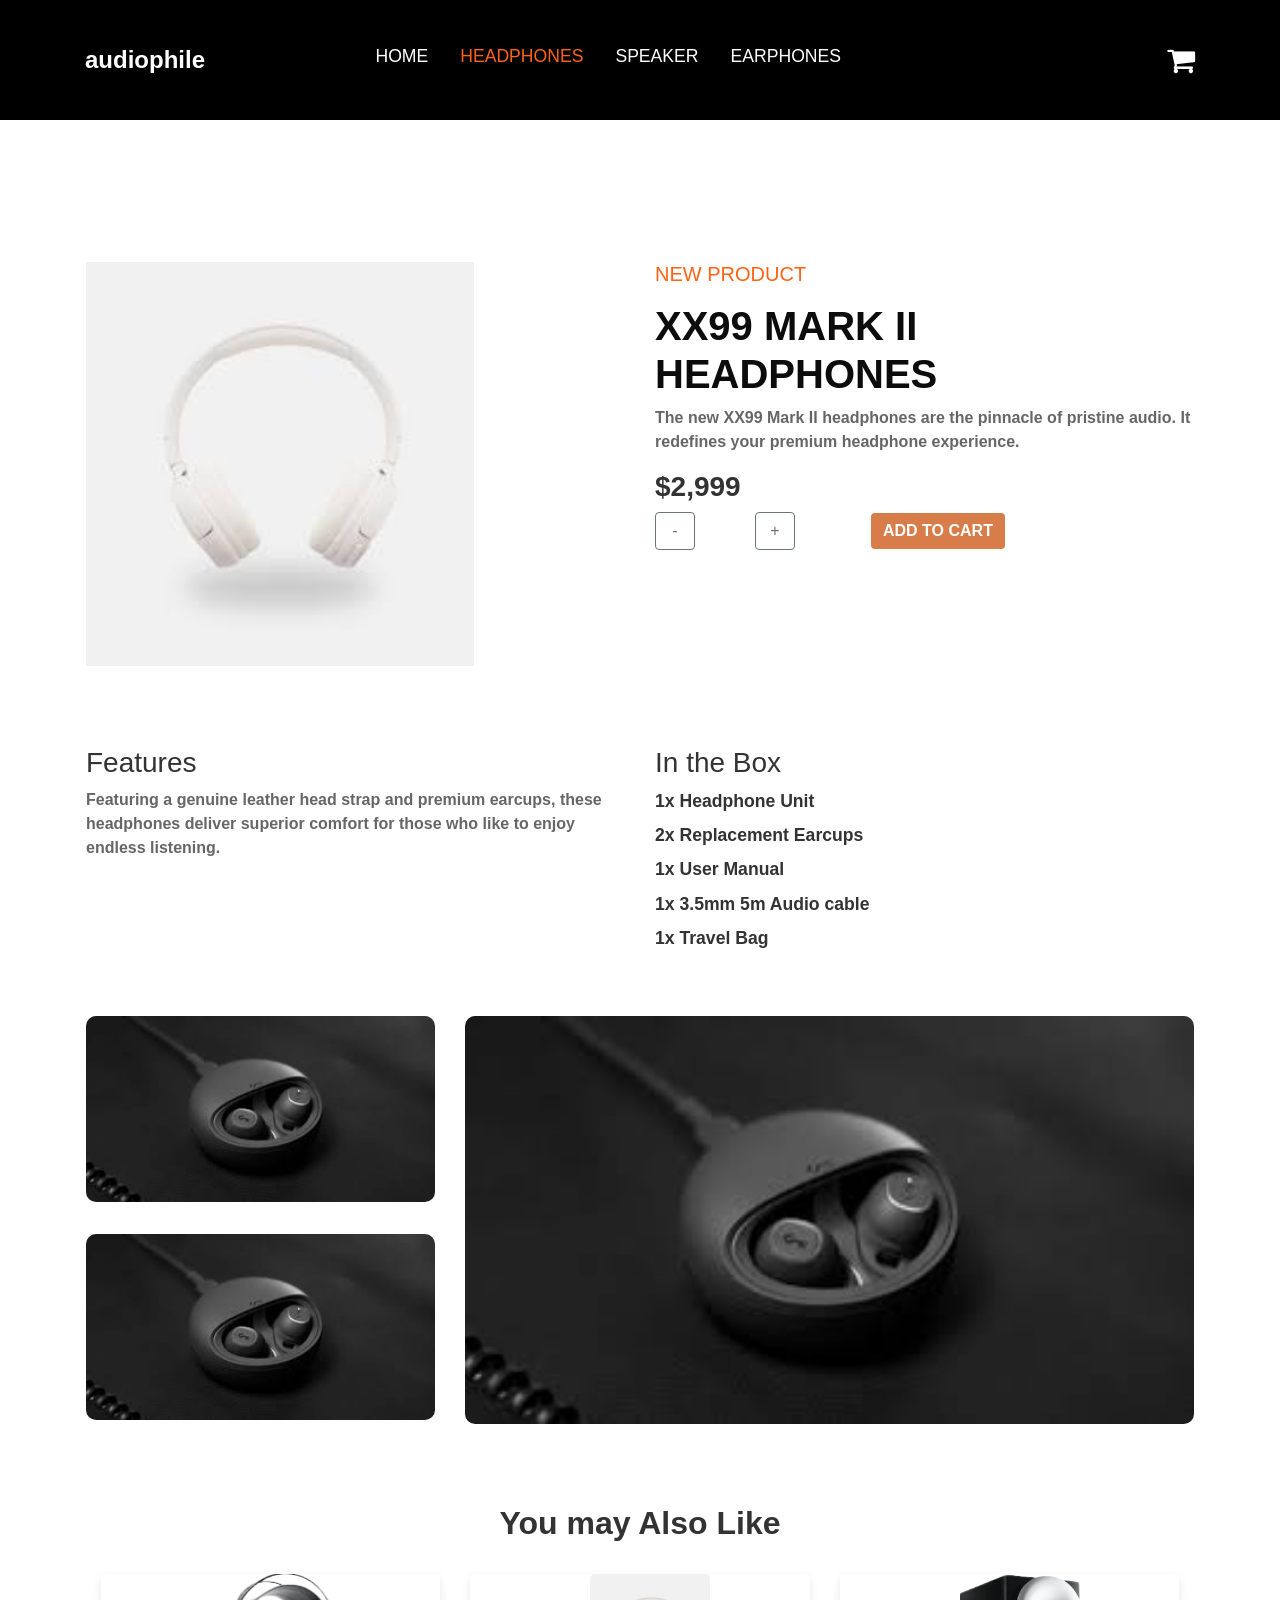
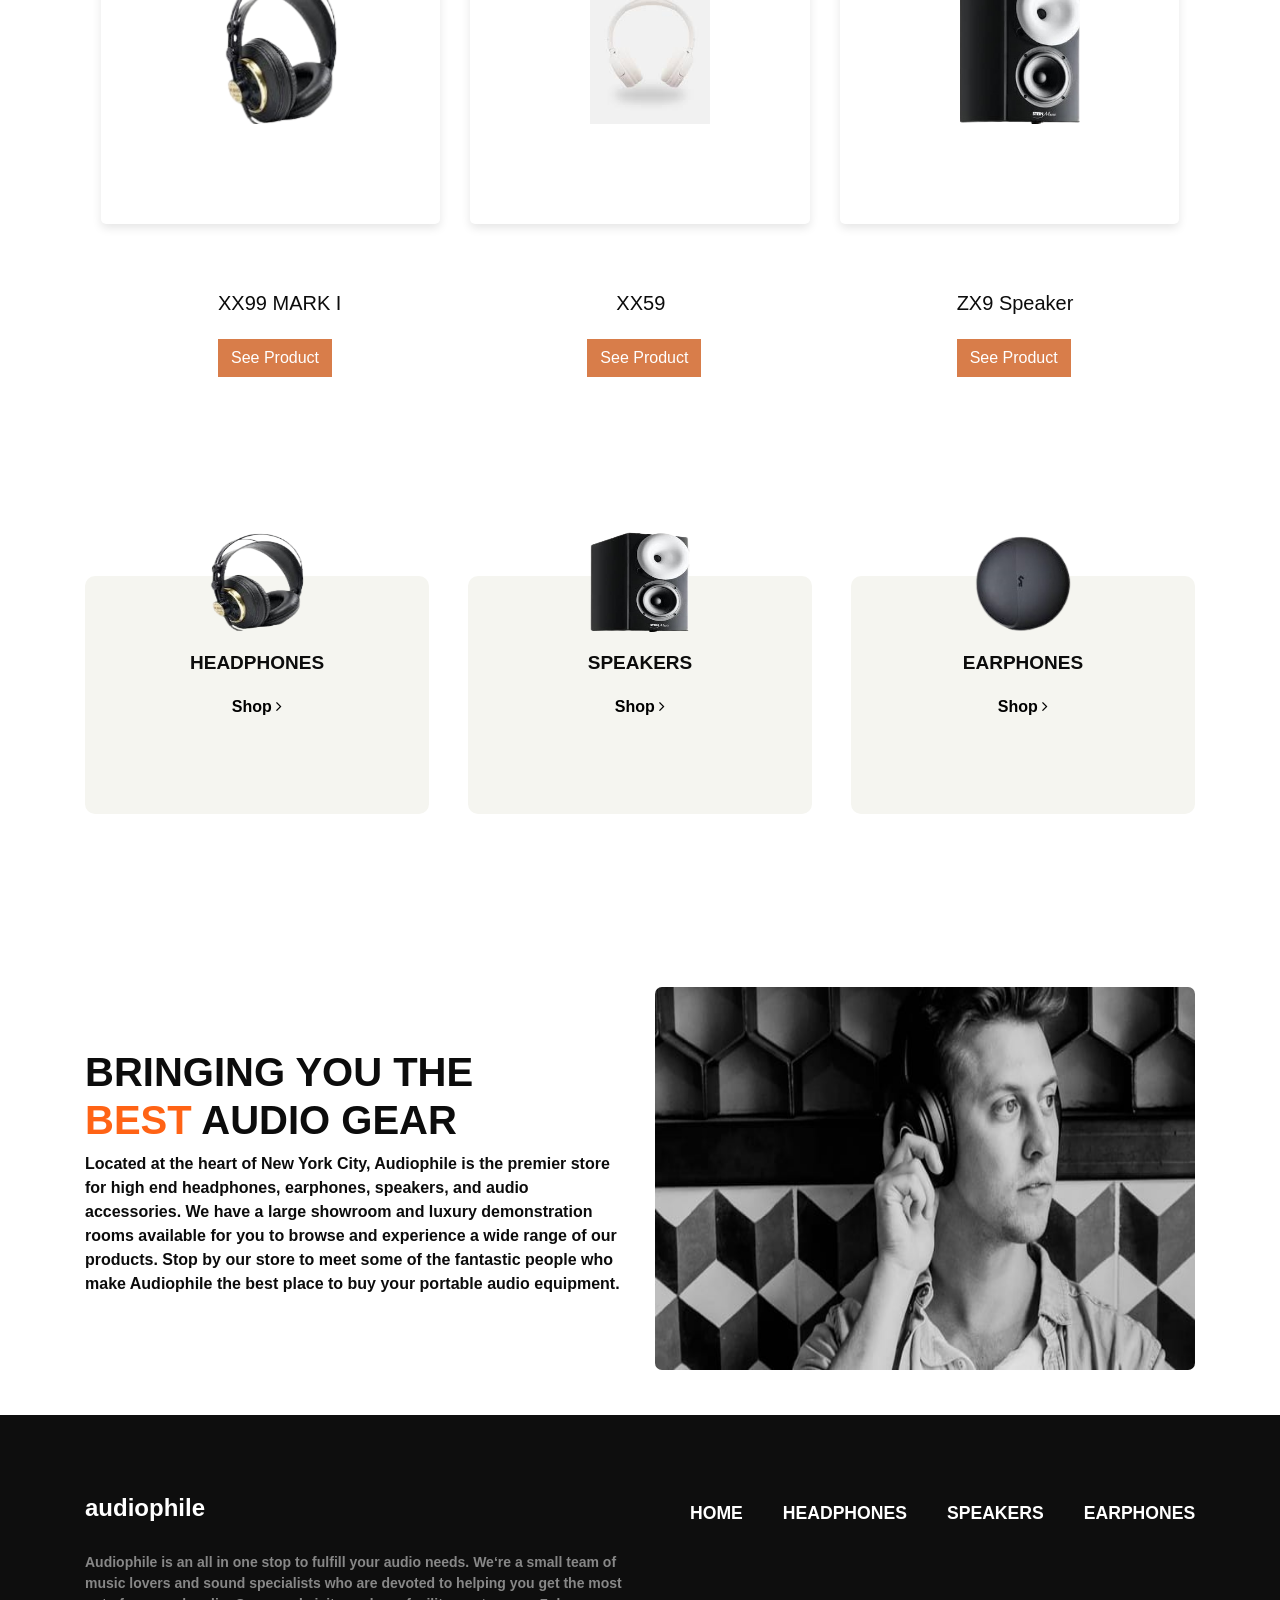
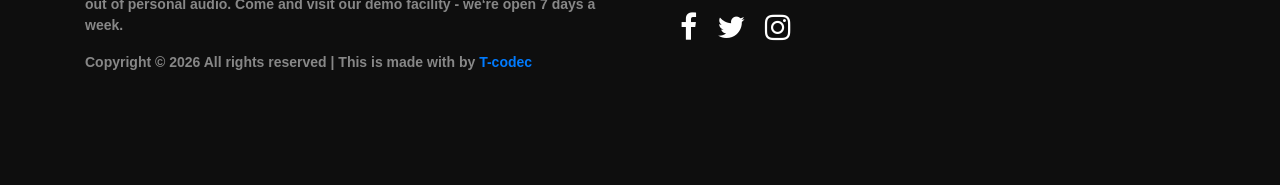
<file: headphone_info.html>
<!DOCTYPE html>
<html lang="en">
<head>
    <meta charset="UTF-8">
    <meta name="viewport" content="width=device-width, initial-scale=1.0">
    <title>Document</title>
    <link href="https://cdn.jsdelivr.net/npm/bootstrap@5.0.2/dist/css/bootstrap.min.css" rel="stylesheet" integrity="sha384-EVSTQN3/azprG1Anm3QDgpJLIm9Nao0Yz1ztcQTwFspd3yD65VohhpuuCOmLASjC" crossorigin="anonymous">
    <link rel="stylesheet" href="bootstrap-5.1.3-dist/">
   <link rel="stylesheet" href="bootstrap-5.1.3-dist/css/bootstrap.min.css">
  <link rel="stylesheet" href="bootstrap-5.1.3-dist/css/bootstrap-grid.rtl.css">
  <link rel="stylesheet" href="https://stackpath.bootstrapcdn.com/bootstrap/4.5.2/css/bootstrap.min.css">
  <!-- Font Awesome CSS (for icons) -->
  <link rel="stylesheet" href="https://cdnjs.cloudflare.com/ajax/libs/font-awesome/5.15.4/css/all.min.css">
  <link rel="stylesheet" href="font-awesome(4.7.0)/css/font-awesome.min.css">
  <link rel="stylesheet" href="font-awesome(4.7.0)/css/font-awesome.css">
  <!-- Your custom CSS (optional) -->
  <link rel="stylesheet" href="style.css">
  <link rel="stylesheet" href="responsive.css">
  <script src="script.js"></script>
  <!-- <script src="bootstrap-5.1.3-dist/js/bootstrap.bundle.min.js"></script>
  <script src="bootstrap-5.1.3-dist/js/bootstrap.bundle.js"></script>
  <script src="bootstrap-5.1.3-dist/js/bootstrap.js"></script> -->
</head>
<body>
<script>
document.getElementById("add-to-cart").addEventListener("click" , function(){
const quantity = document.getElementById("quantity").value;
const productName = "product Name";
const productDescription ="vvvvvvvvvvvvvvvvvvvvvvv";



})


</script>
  

    <header>
    
        <nav class="navbar navbar-expand-lg navbar-dark fixed-top " style="background-color: rgb(0, 0, 0);">
          <div class="container nav-b sector">
              <a class="navbar-brand spinr" href="#">audiophile</a>
            <button class="navbar-toggler" type="button" data-toggle="collapse" data-target="#navbarNav" aria-controls="navbarNav" aria-expanded="false" aria-label="Toggle navigation">
              <span class="navbar-toggler-icon"></span>
            </button>
            <div class="collapse navbar-collapse " id="navbarNav">
              <ul class="navbar-nav ml-auto ">
                  <li class="nav-item ">
                    <a class="nav-link " href="index.html">HOME</a>
                  </li>
                  <li class="nav-item active ">
                    <a class="nav-link active" href="headphone.html">HEADPHONES</a>
                  </li>
                  <li class="nav-item">
                    <a class="nav-link" href="speaker.html"> SPEAKER</a>
                  </li>
                  <li class="nav-item">
                    <a class="nav-link" href="earphone.html">EARPHONES</a>
                  </li>
        
                  
                </ul>
            </div>
       
            <form class="form-inline" >
              <i class="	fa fa-shopping-cart set " aria-hidden="true" style="color: #ffffff;"></i>
            </button>
          </form>
          </div>
        </nav>
      
        
      </header>
  <!-- Cart container -->


<div class="container">
  
  <div class="goback" style="margin-top: 100px;">
    <a href=""> Go back</a>
    </div>

</div>




      <section class="product-page container py-5 " style="margin-top: 90px;">
<div class="row">

    <div class="col-lg-6">


        <img src="images/download (28).jpeg" alt="" class="img-fluid" style="width: 72%;">


    </div>

    <div class="col-lg-6 comply">
        <h5 class="">
            NEW PRODUCT
        </h5>
        <h1>XX99 MARK II HEADPHONES</h1>
        <P>The new XX99 Mark II headphones are the pinnacle of pristine audio. It redefines your premium headphone experience.</P>
        <h3>$2,999</h3>
      <div class="d-flex align-items-center">
<div class="input-group quantity-input">
<button class="btn btn-outline-secondary" id="decrease" type="button">-</button>
</div>
<div class="input-group quantity-input">
  <button class="btn btn-outline-secondary" id="increase" type="button">+</button>
  </div>
  <button class="btn btn-warning ms-3" id="add-to-cart">ADD TO CART</button>
      </div>
    </div>

    <!-- <h2 class="text-center">Cart</h2>
  <ul class="list-group" id="cart-list"></ul>
     -->

</div>

<div class="row mt-5">
<div class="col-lg-6">
    <h3>Features</h3>
    <p>Featuring a genuine leather head strap and premium earcups, these headphones deliver superior comfort for those who like to enjoy endless listening.</p>
</div>
<div class="col-lg-6">

    <h3>In the Box</h3>
    <ul>
        <li>1x Headphone Unit</li>
        <li>2x Replacement Earcups</li>
        <li>1x User Manual</li>
        <li>1x 3.5mm 5m Audio cable</li>
        <li>1x Travel Bag</li>
    </ul>
</div>

</div>

<div class="row mt-5">
<div class="col-md-4">
    <img src="images/earphone.jpeg" alt="" class="img-gallery">
    <img src="images/earphone.jpeg" alt="" class="img-gallery">
</div>
<div class="col-md-8">
    <img src="images/earphone.jpeg" alt="" class="img-gallery" height="408px">

</div>





</div>


<div class=" container related-products mt-5">
    <h3 class="text-center">You may Also Like</h3>



<div class="row justify-content-center">

    <div class="col-lg-4 col-md-6 col-sm-12 mb-4">
        <div class="card">
            <img src="images/download__27_3-removebg-preview.png" alt="" class="card-img-top">

        </div>
        <div class="card-body">
            <h5 class="class-title">
                XX99 MARK I
            </h5>
            <a href=" " class="btn btn-outline-primary"> See Product</a>
        </div>
    </div>

    <div class="col-md-4">
    <div class="card">
        <img src="images/download (28).jpeg" alt="" class="card-img-top">

    </div>
    <div class="card-body">
        <h5 class="class-title" style="margin-left: 29px;">
            XX59
        </h5>
        <a href=" " class="btn btn-outline-primary"> See Product</a>
    </div>
</div>

<div class="col-lg-4 col-md-6 col-sm-12 mb-4">
    <div class="card">
        <img src="images/download__21_-removebg-preview.png" alt="" class="card-img-top">

    </div>
    <div class="card-body">
        <h5 class="class-title">
     ZX9 Speaker
        </h5>
        <a href=" " class="btn btn-outline-primary"> See Product</a>
    </div>
</div>
</div>
</div>
      </section>



      <div class="container">
        <section class="categories">
        <div class="category">
        <img src="images/download__27_3-removebg-preview.png" alt="Headphones">
        <h3>HEADPHONES</h3>
        <a href="">Shop <i class=" fa fa-angle-right" ></i></a>
        
        </div>
        <div class="category">
          <img src="images/download__21_-removebg-preview.png" alt="Speakers">
          <h3>SPEAKERS</h3>
          <a href="">Shop <i class=" fa fa-angle-right"></i></a>
          
          </div>
          <div class="category">
            <img src="images/download__26_-removebg-preview.png" alt="Earphones">
            <h3>EARPHONES</h3>
            <a href="">Shop <i class=" fa fa-angle-right"></i></a>
            
            </div>
        
        </section>
        </div>


        <div class="container ">
          <div class="row  " style="margin-top: -141px;">
            <div class="col-lg-6 copy">
        <h2>  BRINGING YOU THE  <span style="color: #ff6315;">BEST</span> AUDIO GEAR</h1>
          <p>Located at the heart of New York City, Audiophile is the premier store for high end headphones, earphones, speakers, and audio accessories. We have a large showroom and luxury demonstration rooms available for you to browse and experience a wide range of our products. Stop by our store to meet some of the fantastic people who make Audiophile the best place to buy your portable audio equipment. </p>
            </div> 
              <div class="col-lg-6 paste">
              <img src="images/xx99-mark-ii-headphones-gallery-1.jpg" alt="">
            </div>
        
          </div>
        </div>




<footer class="footer-section">
  <div class="container">
  
    <div class="row">
  <div class="col-lg-6 col-md-12">
  
    <a class="navbar-brand spinr text-white" href="#">audiophile</a>
  
    <!-- <p class="ten-hag">
      Audiophile is an all in one stop to fulfill your audio needs. We‘re a small team of music lovers and sound specialists who are devoted to helping you get the most out of personal audio. Come and visit our demo facility - we‘re open 7 days a week.
    </p> -->
    <!-- <div class=" pt-5">
      <p>
       
        Copyright &copy;
        <script>
          document.write(new Date().getFullYear());
        </script> All rights reserved | This is made with <i class="icon-heart"
          aria-hidden="true"></i> by <a href="#" target="_blank">T-codec</a>
       
      </p>
    </div> -->
    </div>
  
  <div class="col-lg-6">
  
         <div class="widget mb-3">
          <ul class="list-unstyled links">
            <li><a href="index.html">HOME</a></li>
            <li><a href="headphone.html">HEADPHONES</a></li>
            <li><a href="speaker.html">SPEAKERS</a></li>
            <li><a href="earphone.html">EARPHONES</a></li>
          </ul>
          </div>
          <!-- <div class="icons mb-3">
           
            <ul class="list-unstyled links">
              <li><a href="#"><i class="fa fa-facebook"></i></a></li>
    
              <li><a href="#"><i class="fa fa-twitter"></i></a></li>
              <li><a href="#"><i class=" fa fa-instagram"></i></a></li>
            </ul>
          </div> -->
  </div>
  
    </div>
  
  </div>
  <div class="container">
    <div class="row">
  
      <div class="col-lg-6">
          <p class="ten-hag">
        Audiophile is an all in one stop to fulfill your audio needs. We‘re a small team of music lovers and sound specialists who are devoted to helping you get the most out of personal audio. Come and visit our demo facility - we‘re open 7 days a week.
      </p>
      </div>
    </div>
  </div>
  <div class="container">
    <div class="row">
      <div class="col-lg-6">
    <div class="">
      <p class="copyright">
       
        Copyright &copy;
        <script>
          document.write(new Date().getFullYear());
        </script> All rights reserved | This is made with <i class="icon-heart"
          aria-hidden="true"></i> by <a href="#" target="_blank">T-codec</a>
       
      </p>
    </div>
      </div>
      <div class="col-lg-6">
               <div class="icons ">
           
            <ul class="list-unstyled der">
              <li><a href="#"><i class="fa fa-facebook"></i></a></li>
    
              <li><a href="#"><i class="fa fa-twitter"></i></a></li>
              <li><a href="#"><i class=" fa fa-instagram"></i></a></li>
            </ul>
          </div>
      </div>
    </div>
  </div>
  </footer>
       <!-- Bootstrap JS and dependencies (jQuery, Popper.js) -->
    <script src="https://code.jquery.com/jquery-3.5.1.slim.min.js"></script>
    <script src="https://cdn.jsdelivr.net/npm/@popperjs/core@2.5.4/dist/umd/popper.min.js"></script>
    <script src="https://stackpath.bootstrapcdn.com/bootstrap/4.5.2/js/bootstrap.min.js"></script>
   
</body>
</html>
</file>
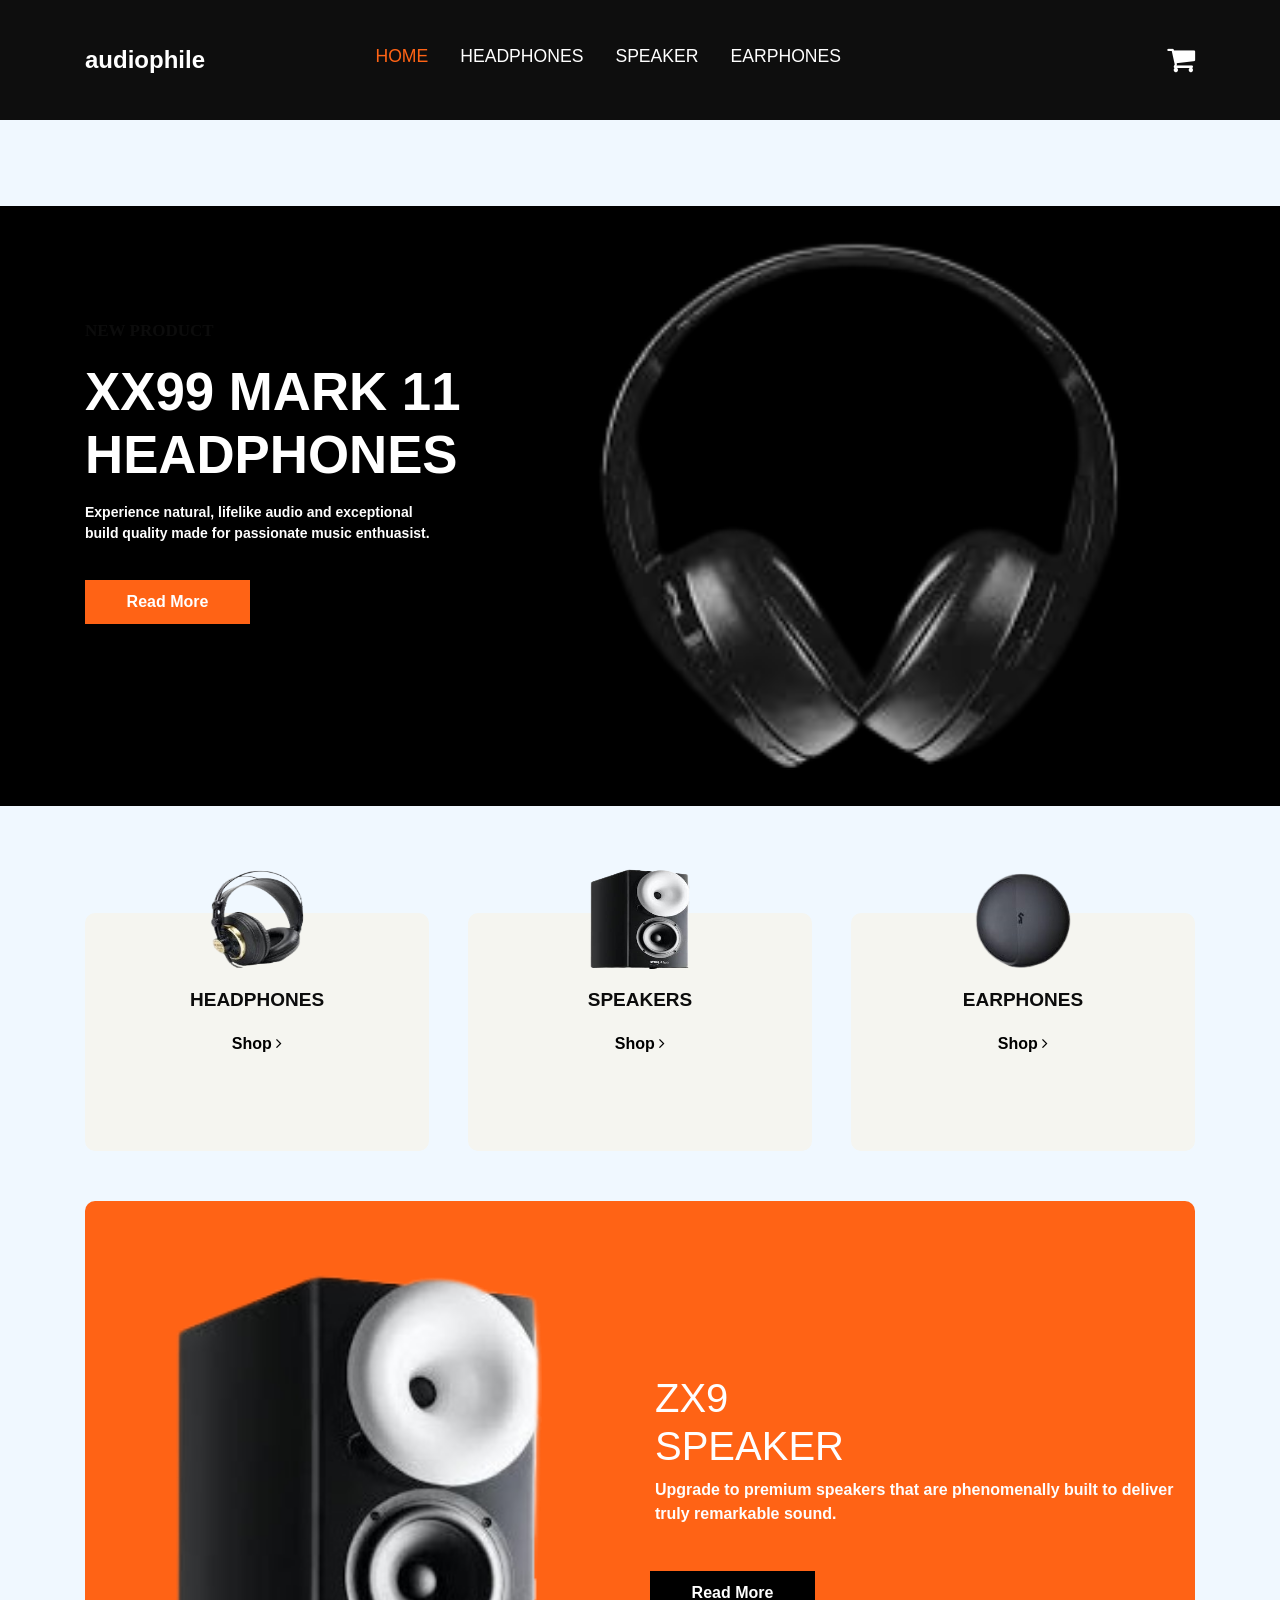
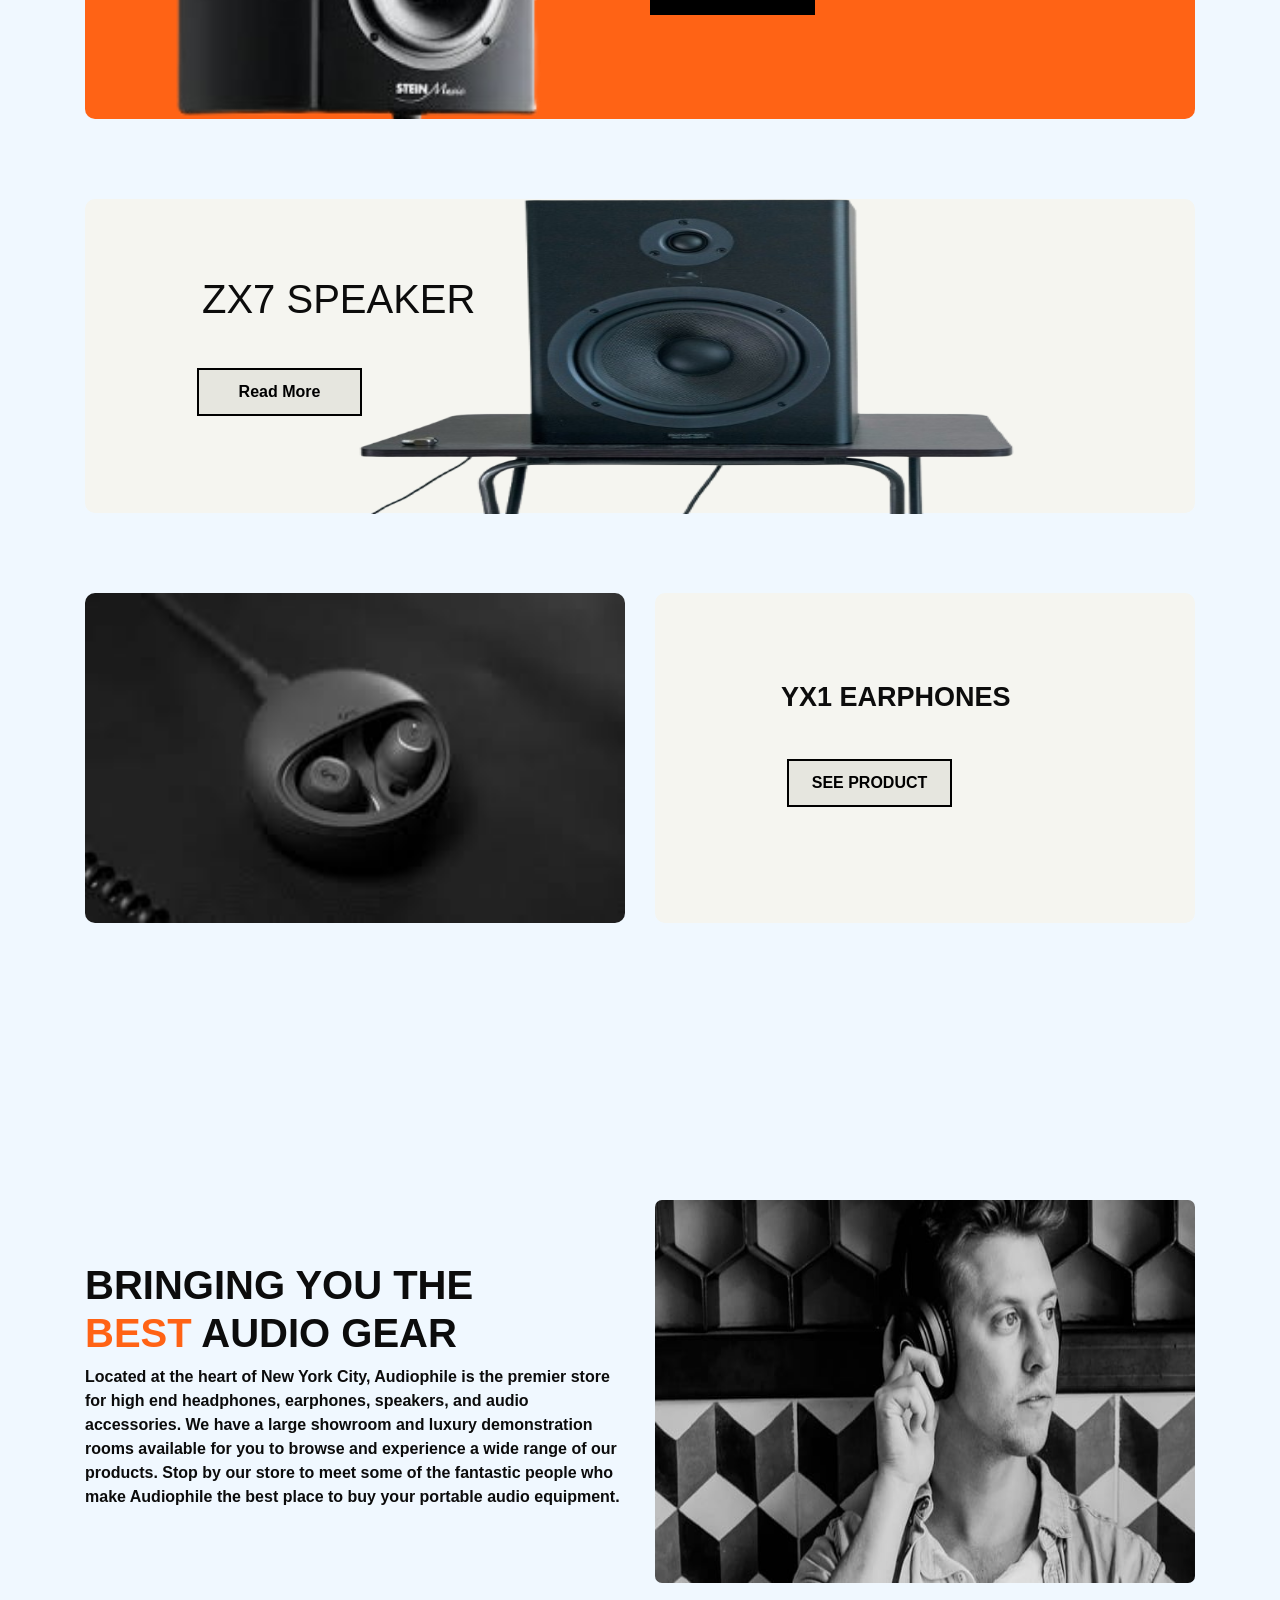
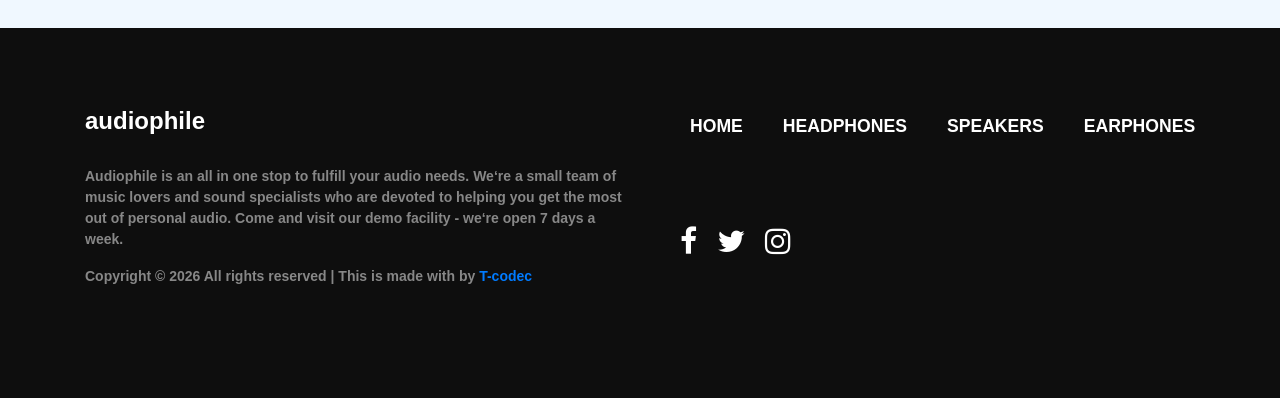
<file: sap.html>
<!DOCTYPE html>
<html lang="en">
<head>
    <meta charset="UTF-8">
    <meta name="viewport" content="width=device-width, initial-scale=1.0">
    <title>Document</title>
    <link href="https://cdn.jsdelivr.net/npm/bootstrap@5.0.2/dist/css/bootstrap.min.css" rel="stylesheet" integrity="sha384-EVSTQN3/azprG1Anm3QDgpJLIm9Nao0Yz1ztcQTwFspd3yD65VohhpuuCOmLASjC" crossorigin="anonymous">
    <link rel="stylesheet" href="bootstrap-5.1.3-dist/">
   <link rel="stylesheet" href="bootstrap-5.1.3-dist/css/bootstrap.min.css">
  <link rel="stylesheet" href="bootstrap-5.1.3-dist/css/bootstrap-grid.rtl.css">
  <link rel="stylesheet" href="https://stackpath.bootstrapcdn.com/bootstrap/4.5.2/css/bootstrap.min.css">
  <!-- Font Awesome CSS (for icons) -->
  <link rel="stylesheet" href="https://cdnjs.cloudflare.com/ajax/libs/font-awesome/5.15.4/css/all.min.css">
  <link rel="stylesheet" href="font-awesome(4.7.0)/css/font-awesome.min.css">
  <link rel="stylesheet" href="font-awesome(4.7.0)/css/font-awesome.css">
  <link rel="stylesheet" href="style.css">
  <link rel="stylesheet" href="responsive.css">
</head>
<body style="background-color: aliceblue;">
    <header>
    
        <nav class="navbar navbar-expand-lg navbar-dark  " style="background-color: rgb(14 14 14);">
          <div class="container nav-b sector">
              <a class="navbar-brand spinr" href="#">audiophile</a>
            <button class="navbar-toggler" type="button" data-toggle="collapse" data-target="#navbarNav" aria-controls="navbarNav" aria-expanded="false" aria-label="Toggle navigation">
              <span class="navbar-toggler-icon"></span>
            </button>
            <div class="collapse navbar-collapse " id="navbarNav">
              <ul class="navbar-nav ml-auto ">
                  <li class="nav-item active ">
                    <a class="nav-link active " href="#">HOME</a>
                  </li>
                  <li class="nav-item">
                    <a class="nav-link" href="headphones.html">HEADPHONES</a>
                  </li>
                  <li class="nav-item">
                    <a class="nav-link" href="speaker.html"> SPEAKER</a>
                  </li>
                  <li class="nav-item">
                    <a class="nav-link" href="earphones.html">EARPHONES</a>
                  </li>
        
                  
                </ul>
            </div>
       
            <form class="form-inline" >
            <a href="cart.html"> <i class="	fa fa-shopping-cart set " aria-hidden="true" style="color: #ffffff;"></i></a>
            </button>
          </form>
          </div>
        </nav>
      
        
      </header>




      <section class="section-body">

        <div class="container ">
              <div class="row mt-5 ">
            <div class="col-md-6 mt-5">
              <div class="detail-box">
                <P class="see"> NEW PRODUCT </P>
                <h1>
                  XX99 MARK 11 <br>
                  HEADPHONES
                </h1>
                <p>
                 Experience natural, lifelike audio and exceptional build quality made for passionate music enthuasist.
                </p>
                <div class="btn-box">
                  <a href="" class="btn1">
                    Read More
                  </a>
                </div>
              </div>
            </div>
            <div class="col-md-6 mt-5">
              <div class="img-box">
                <img src="images/download-removebg-preview.png" alt="" class="head">
              </div>
            </div>
      
      
            
      </section>


      <div class="container">
        <section class="categories">
        <div class="category">
        <img src="images/download__27_3-removebg-preview.png" alt="Headphones">
        <h3>HEADPHONES</h3>
        <a href="">Shop <i class=" fa fa-angle-right"></i></a>
        
        </div>
        <div class="category">
          <img src="images/download__21_-removebg-preview.png" alt="Speakers">
          <h3>SPEAKERS</h3>
          <a href="">Shop <i class=" fa fa-angle-right"></i></a>
          
          </div>
          <div class="category">
            <img src="images/download__26_-removebg-preview.png" alt="Earphones">
            <h3>EARPHONES</h3>
            <a href="">Shop <i class=" fa fa-angle-right"></i></a>
            
            </div>
        
        </section>
        </div>

        <div class="container">
          <div class=" bucket">
          <div class="row  ">
        
            <div class="col-lg-6">
              <img  src="images/download__21_-removebg-preview.png" alt="Card image"  class="dote">
             
          </div>
        
          <div class="col-md-6 copt ">
            <div class="box">
              <h1 class="bot">
        ZX9 <br>
          SPEAKER
              </h1>
              <p class="bat">
        Upgrade to premium speakers that are phenomenally built to deliver truly remarkable sound.
              </p>
              <div class="btn-box-2">
                <a href="" class="btn2">
                  Read More
                </a>
              </div>
            </div>
          </div>
        </div>
        
        </div>
    
</div>

        <div class="container">
          <div class="zx7-box mt-3">
        <div class="row">
        
          <div class="col-lg-6 dept">
            <h1>ZX7  SPEAKER</h1>
            <div class="btn-box-3">
              <a href="" class="btn3">
                Read More
              </a>
            </div>
          </diV>
        
          <div class="col-sm-6 ">
        <img src="images/zx7_speaker-removebg-preview.png" alt="" class="sept">
          </div>
        </div>
        
          </div>
        </div>
        </div>
        
        
<div class="container">
  <div class="yx1">
    <div class="row mt-3">
      <div class="col-lg-6 mb-4">
        <div class="container-yx1">
  <img src="images/earphone.jpeg" alt="" class="dett">
        </div>
      </div>
        <div class="col-lg-6  mb-5 " >
  
  <div class="contain">
    <div class=" depto">
      <h1>YX1 EARPHONES</h1>
      <div class="btn-box-4">
        <a href="" class="btn4">
        SEE PRODUCT
        </a>
      </div>
    </diV>
  </div>
        </div>
    </div>
  </div>
  </div>
  
  <div class="container mt-3">
    <div class="row mt-5">
      <div class="col-lg-6 copy">
  <h2>  BRINGING YOU THE  <span style="color: #ff6315;">BEST</span> AUDIO GEAR</h1>
    <p>Located at the heart of New York City, Audiophile is the premier store for high end headphones, earphones, speakers, and audio accessories. We have a large showroom and luxury demonstration rooms available for you to browse and experience a wide range of our products. Stop by our store to meet some of the fantastic people who make Audiophile the best place to buy your portable audio equipment. </p>
      </div> 
        <div class="col-lg-6 paste">
        <img src="images/xx99-mark-ii-headphones-gallery-1.jpg" alt="">
      </div>
  
    </div>
  </div>
  
  



<footer class="footer-section">
  <div class="container">
  
    <div class="row">
  <div class="col-lg-6 col-md-12">
  
    <a class="navbar-brand spinr text-white" href="#">audiophile</a>
  
    <!-- <p class="ten-hag">
      Audiophile is an all in one stop to fulfill your audio needs. We‘re a small team of music lovers and sound specialists who are devoted to helping you get the most out of personal audio. Come and visit our demo facility - we‘re open 7 days a week.
    </p> -->
    <!-- <div class=" pt-5">
      <p>
       
        Copyright &copy;
        <script>
          document.write(new Date().getFullYear());
        </script> All rights reserved | This is made with <i class="icon-heart"
          aria-hidden="true"></i> by <a href="#" target="_blank">T-codec</a>
       
      </p>
    </div> -->
    </div>
  
  <div class="col-lg-6">
  
         <div class="widget mb-3">
            <ul class="list-unstyled links">
              <li><a href="blog.html">HOME</a></li>
              <li><a href="entertainment.html">HEADPHONES</a></li>
              <li><a href="fashion.html">SPEAKERS</a></li>
              <li><a href="#">EARPHONES</a></li>
            </ul>
          </div>
          <!-- <div class="icons mb-3">
           
            <ul class="list-unstyled links">
              <li><a href="#"><i class="fa fa-facebook"></i></a></li>
    
              <li><a href="#"><i class="fa fa-twitter"></i></a></li>
              <li><a href="#"><i class=" fa fa-instagram"></i></a></li>
            </ul>
          </div> -->
  </div>
  
    </div>
  
  </div>
  <div class="container">
    <div class="row">
  
      <div class="col-lg-6">
          <p class="ten-hag">
        Audiophile is an all in one stop to fulfill your audio needs. We‘re a small team of music lovers and sound specialists who are devoted to helping you get the most out of personal audio. Come and visit our demo facility - we‘re open 7 days a week.
      </p>
      </div>
    </div>
  </div>
  <div class="container">
    <div class="row">
      <div class="col-lg-6">
    <div class="">
      <p class="copyright">
       
        Copyright &copy;
        <script>
          document.write(new Date().getFullYear());
        </script> All rights reserved | This is made with <i class="icon-heart"
          aria-hidden="true"></i> by <a href="#" target="_blank">T-codec</a>
       
      </p>
    </div>
      </div>
      <div class="col-lg-6">
               <div class="icons ">
           
            <ul class="list-unstyled der">
              <li><a href="#"><i class="fa fa-facebook"></i></a></li>
    
              <li><a href="#"><i class="fa fa-twitter"></i></a></li>
              <li><a href="#"><i class=" fa fa-instagram"></i></a></li>
            </ul>
          </div>
      </div>
    </div>
  </div>
  </footer>
             <!-- Bootstrap JS and dependencies (jQuery, Popper.js) -->
         <script src="https://code.jquery.com/jquery-3.5.1.slim.min.js"></script>
         <script src="https://cdn.jsdelivr.net/npm/@popperjs/core@2.5.4/dist/umd/popper.min.js"></script>
         <script src="https://stackpath.bootstrapcdn.com/bootstrap/4.5.2/js/bootstrap.min.js"></script>
    </body>  
    </html>
</file>
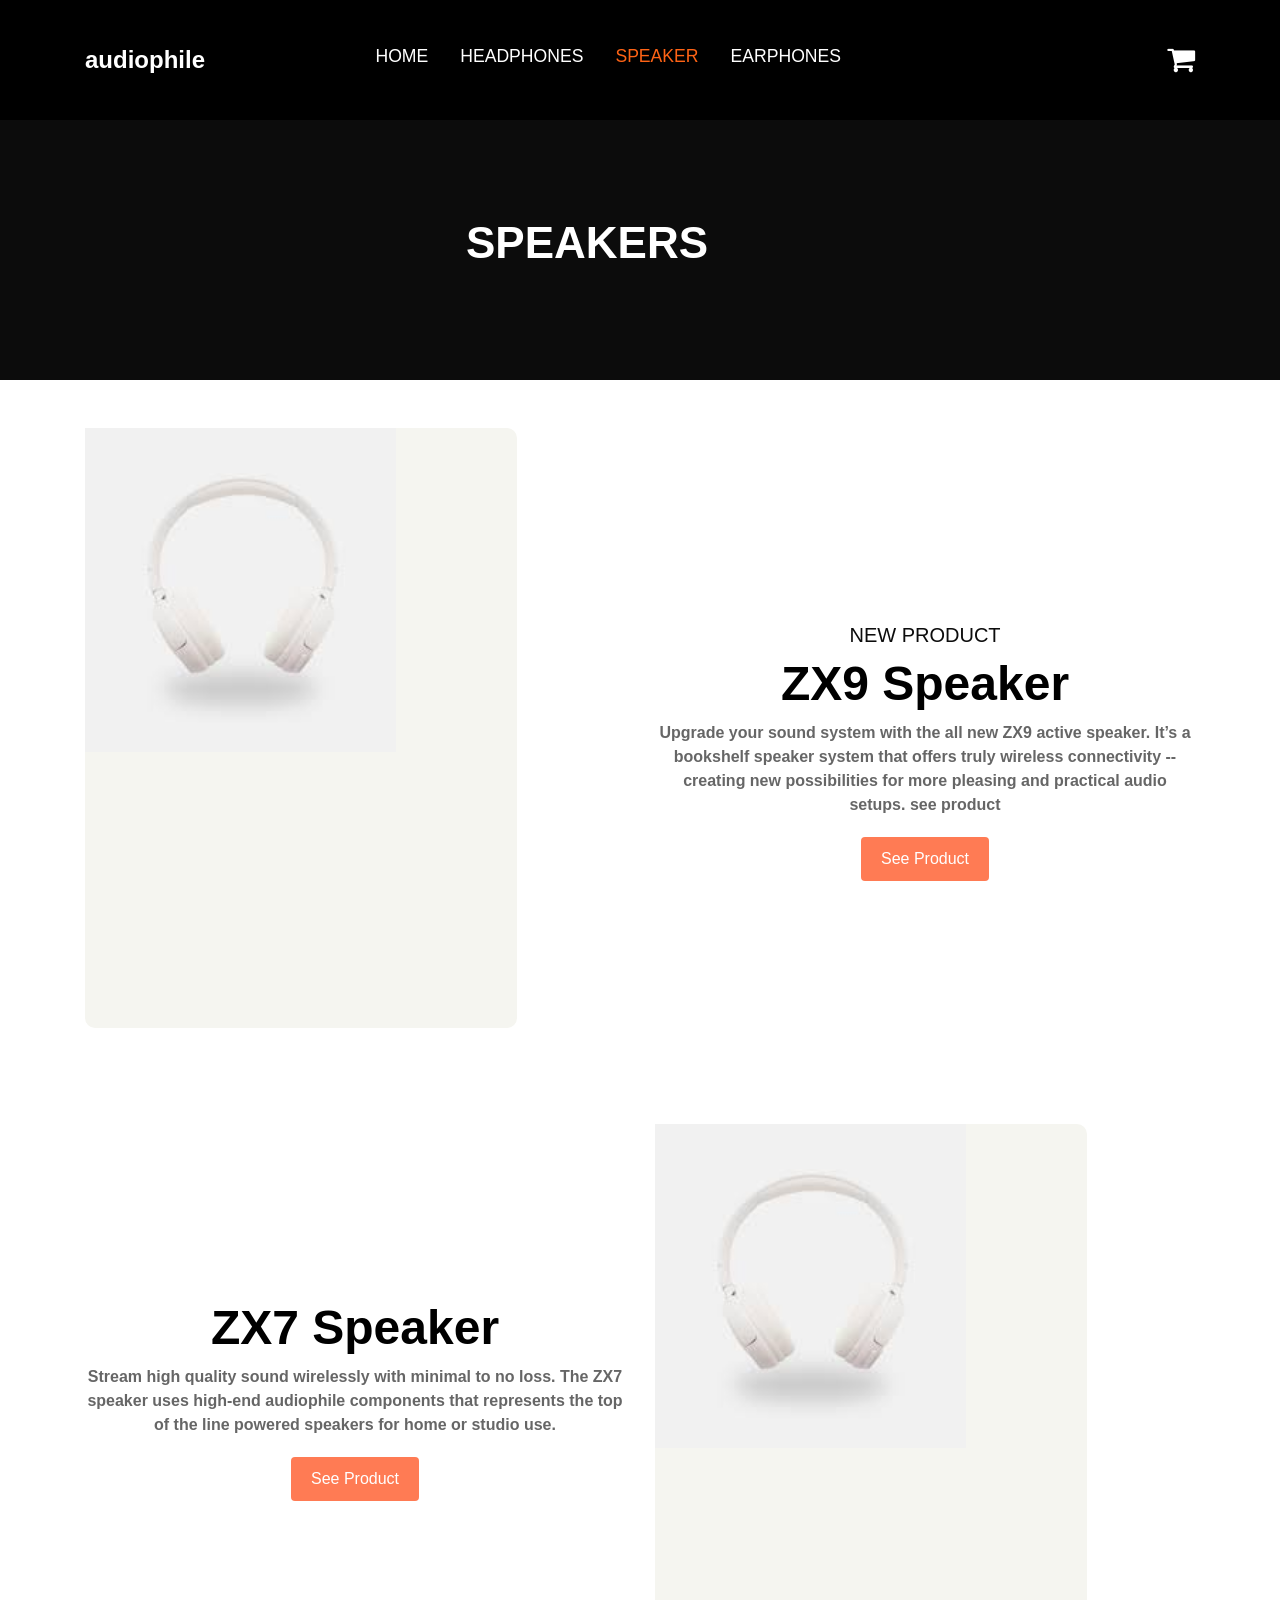
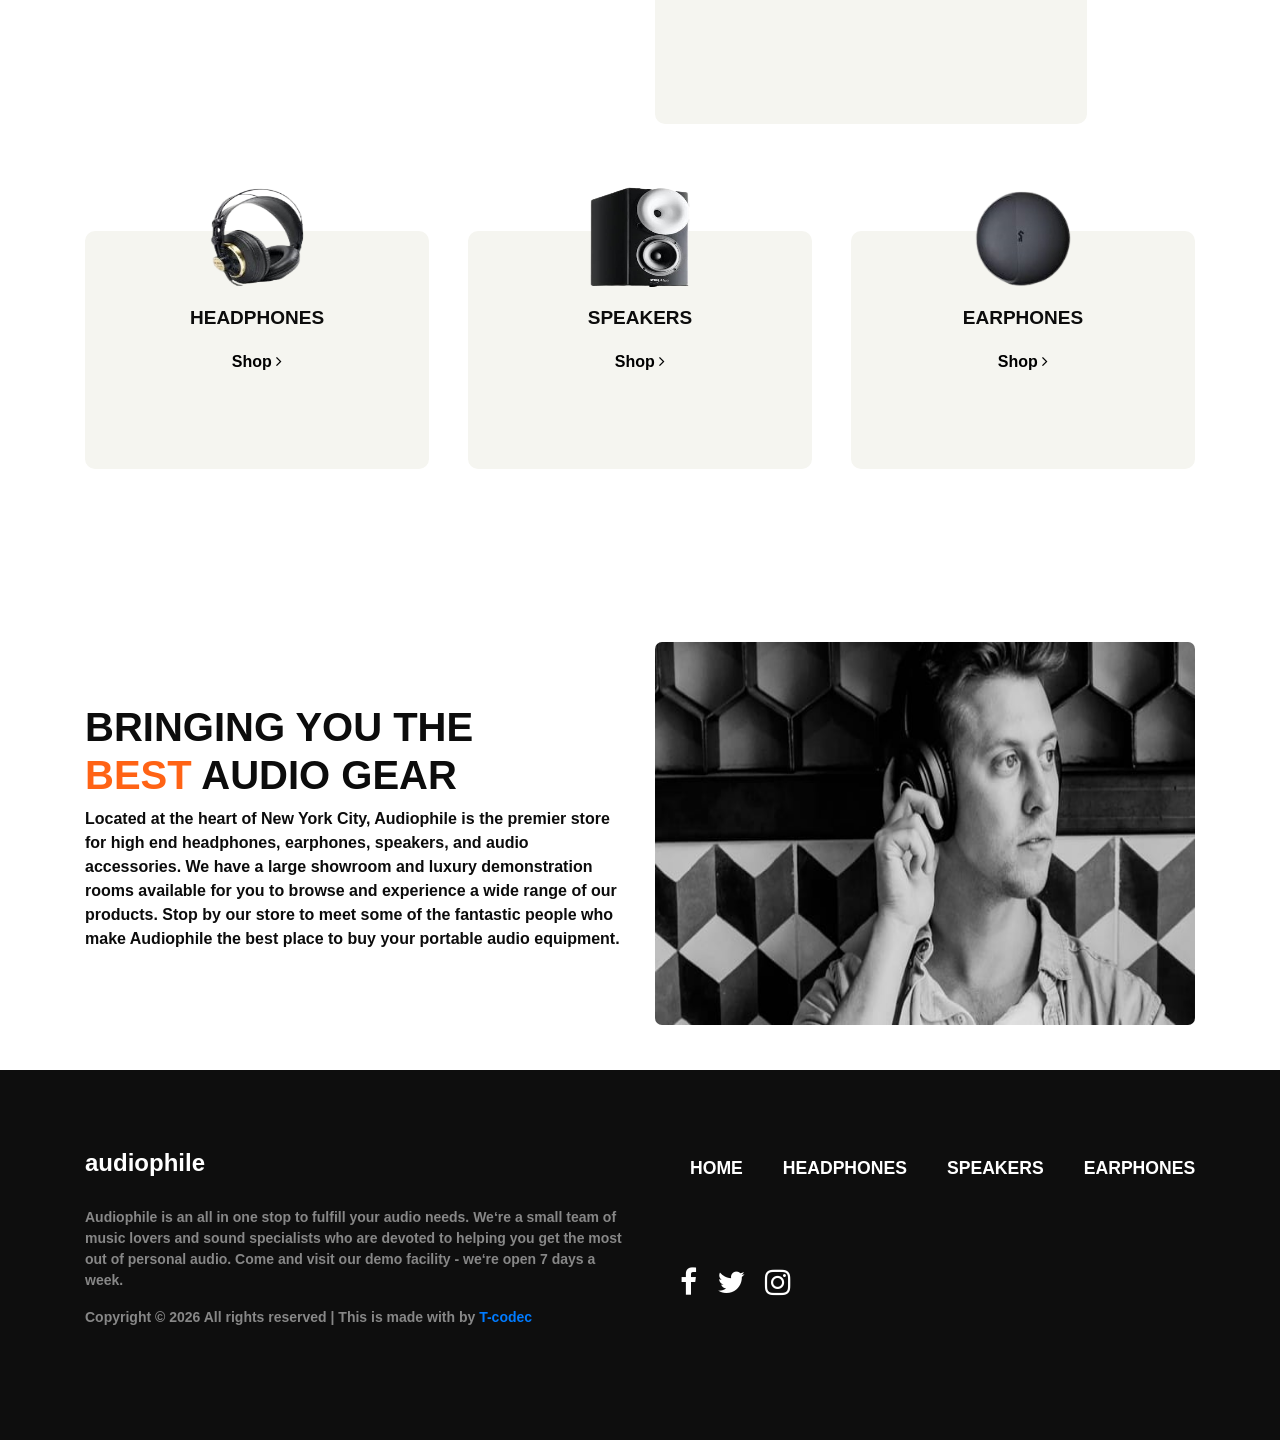
<file: speaker.html>
<!DOCTYPE html>
<html lang="en">
<head>
    <meta charset="UTF-8">
    <meta name="viewport" content="width=device-width, initial-scale=1.0">
    <title>Document</title>
    <link href="https://cdn.jsdelivr.net/npm/bootstrap@5.0.2/dist/css/bootstrap.min.css" rel="stylesheet" integrity="sha384-EVSTQN3/azprG1Anm3QDgpJLIm9Nao0Yz1ztcQTwFspd3yD65VohhpuuCOmLASjC" crossorigin="anonymous">
    <link rel="stylesheet" href="bootstrap-5.1.3-dist/">
   <link rel="stylesheet" href="bootstrap-5.1.3-dist/css/bootstrap.min.css">
  <link rel="stylesheet" href="bootstrap-5.1.3-dist/css/bootstrap-grid.rtl.css">
  <link rel="stylesheet" href="https://stackpath.bootstrapcdn.com/bootstrap/4.5.2/css/bootstrap.min.css">
  <!-- Font Awesome CSS (for icons) -->
  <link rel="stylesheet" href="https://cdnjs.cloudflare.com/ajax/libs/font-awesome/5.15.4/css/all.min.css">
  <link rel="stylesheet" href="font-awesome(4.7.0)/css/font-awesome.min.css">
  <link rel="stylesheet" href="font-awesome(4.7.0)/css/font-awesome.css">
  <!-- Your custom CSS (optional) -->
  <link rel="stylesheet" href="style.css">
  <link rel="stylesheet" href="responsive.css">
</head>
<body>
    <header>
    
        <nav class="navbar navbar-expand-lg navbar-dark fixed-top " style="background-color: rgb(0, 0, 0);">
          <div class="container nav-b sector">
              <a class="navbar-brand spinr" href="#">audiophile</a>
            <button class="navbar-toggler" type="button" data-toggle="collapse" data-target="#navbarNav" aria-controls="navbarNav" aria-expanded="false" aria-label="Toggle navigation">
              <span class="navbar-toggler-icon"></span>
            </button>
            <div class="collapse navbar-collapse " id="navbarNav">
              <ul class="navbar-nav ml-auto ">
                  <li class="nav-item ">
                    <a class="nav-link " href="index.html">HOME</a>
                  </li>
                  <li class="nav-item  ">
                    <a class="nav-link " href="headphone.html">HEADPHONES</a>
                  </li>
                  <li class="nav-item active">
                    <a class="nav-link active" href="speaker.html"> SPEAKER</a>
                  </li>
                  <li class="nav-item">
                    <a class="nav-link" href="earphone.html">EARPHONES</a>
                  </li>
        
                  
                </ul>
            </div>
       
            <form class="form-inline" >
              <a href="cart.html">  <i class="	fa fa-shopping-cart set " aria-hidden="true" style="color: #ffffff;"></i></a>
              </button>
            </form>
          </div>
        </nav>
      
        
      </header>

<section class="section-div">
<div class="container GDE">
  <div class="row">
    <div class="col-lg-12">
      <h1>SPEAKERS</h1>
    </div>
  </div>  
</div>
</section>




<section class="product-sect my-5">
  <div class="container">
<div class="row align-items-center">
<div class="col-md-6">
<div class="brown">
  <img src="images/download (28).jpeg" alt="" class="img-fluid" style="width: 72%;">
</div>
</div>
<div class="col-md-6 text-md-start text-center mt-5 ">
  <h5 class="">
    NEW PRODUCT
</h5>
<h1 class="product-title">ZX9 Speaker</h1>
<P class="product-description">Upgrade your sound system with the all new ZX9 active speaker. It’s a bookshelf speaker system that offers truly wireless connectivity -- creating new possibilities for more pleasing and practical audio setups.

    see product</P>
<a href=" " class="btn btn-primary"> See Product</a>
</div>
</div>
</div>


</section>

<section class="product-sect my-5">
  <div class="container">
<div class="row align-items-center">

<div class="col-md-6 text-md-start text-center ">
<h1 class="product-title">ZX7 Speaker</h1>
<P class="product-description">Stream high quality sound wirelessly with minimal to no loss. The ZX7 speaker uses high-end audiophile components that represents the top of the line powered speakers for home or studio use.</P>
<a href=" " class="btn btn-primary"> See Product</a>
</div>

<div class="col-md-6 mt-5">
  <div class="brown">
    <img src="images/download (28).jpeg" alt="" class="img-fluid" style="width: 72%;">
  </div>
</div>
</div>


</section>









<div class="container">
  <section class="categories">
  <div class="category">
  <img src="images/download__27_3-removebg-preview.png" alt="Headphones">
  <h3>HEADPHONES</h3>
  <a href="">Shop <i class=" fa fa-angle-right" ></i></a>
  
  </div>
  <div class="category">
    <img src="images/download__21_-removebg-preview.png" alt="Speakers">
    <h3>SPEAKERS</h3>
    <a href="">Shop <i class=" fa fa-angle-right"></i></a>
    
    </div>
    <div class="category">
      <img src="images/download__26_-removebg-preview.png" alt="Earphones">
      <h3>EARPHONES</h3>
      <a href="">Shop <i class=" fa fa-angle-right"></i></a>
      
      </div>
  
  </section>
  </div>


  <div class="container ">
    <div class="row  " style="margin-top: -141px;">
      <div class="col-lg-6 copy">
  <h2>  BRINGING YOU THE  <span style="color: #ff6315;">BEST</span> AUDIO GEAR</h1>
    <p>Located at the heart of New York City, Audiophile is the premier store for high end headphones, earphones, speakers, and audio accessories. We have a large showroom and luxury demonstration rooms available for you to browse and experience a wide range of our products. Stop by our store to meet some of the fantastic people who make Audiophile the best place to buy your portable audio equipment. </p>
      </div> 
        <div class="col-lg-6 paste">
        <img src="images/xx99-mark-ii-headphones-gallery-1.jpg" alt="">
      </div>
  
    </div>
  </div>










<footer class="footer-section">
  <div class="container">
  
    <div class="row">
  <div class="col-lg-6 col-md-12">
  
    <a class="navbar-brand spinr text-white" href="#">audiophile</a>
  
    <!-- <p class="ten-hag">
      Audiophile is an all in one stop to fulfill your audio needs. We‘re a small team of music lovers and sound specialists who are devoted to helping you get the most out of personal audio. Come and visit our demo facility - we‘re open 7 days a week.
    </p> -->
    <!-- <div class=" pt-5">
      <p>
       
        Copyright &copy;
        <script>
          document.write(new Date().getFullYear());
        </script> All rights reserved | This is made with <i class="icon-heart"
          aria-hidden="true"></i> by <a href="#" target="_blank">T-codec</a>
       
      </p>
    </div> -->
    </div>
  
  <div class="col-lg-6">
  
         <div class="widget mb-3">
            <ul class="list-unstyled links">
                <li><a href="index.html">HOME</a></li>
                <li><a href="headphone.html">HEADPHONES</a></li>
                <li><a href="speaker.html">SPEAKERS</a></li>
                <li><a href="earphone.html">EARPHONES</a></li>
              </ul>
          </div>
          <!-- <div class="icons mb-3">
           
            <ul class="list-unstyled links">
              <li><a href="#"><i class="fa fa-facebook"></i></a></li>
    
              <li><a href="#"><i class="fa fa-twitter"></i></a></li>
              <li><a href="#"><i class=" fa fa-instagram"></i></a></li>
            </ul>
          </div> -->
  </div>
  
    </div>
  
  </div>
  <div class="container">
    <div class="row">
  
      <div class="col-lg-6">
          <p class="ten-hag">
        Audiophile is an all in one stop to fulfill your audio needs. We‘re a small team of music lovers and sound specialists who are devoted to helping you get the most out of personal audio. Come and visit our demo facility - we‘re open 7 days a week.
      </p>
      </div>
    </div>
  </div>
  <div class="container">
    <div class="row">
      <div class="col-lg-6">
    <div class="">
      <p class="copyright">
       
        Copyright &copy;
        <script>
          document.write(new Date().getFullYear());
        </script> All rights reserved | This is made with <i class="icon-heart"
          aria-hidden="true"></i> by <a href="#" target="_blank">T-codec</a>
       
      </p>
    </div>
      </div>
      <div class="col-lg-6">
               <div class="icons ">
           
            <ul class="list-unstyled der">
              <li><a href="#"><i class="fa fa-facebook"></i></a></li>
    
              <li><a href="#"><i class="fa fa-twitter"></i></a></li>
              <li><a href="#"><i class=" fa fa-instagram"></i></a></li>
            </ul>
          </div>
      </div>
    </div>
  </div>
  </footer>
       <!-- Bootstrap JS and dependencies (jQuery, Popper.js) -->
    <script src="https://code.jquery.com/jquery-3.5.1.slim.min.js"></script>
    <script src="https://cdn.jsdelivr.net/npm/@popperjs/core@2.5.4/dist/umd/popper.min.js"></script>
    <script src="https://stackpath.bootstrapcdn.com/bootstrap/4.5.2/js/bootstrap.min.js"></script>
   
</body>
</html>
</file>
<file: style.css>
body {
font-family: Arial, Helvetica, sans-serif;
  color: #0c0c0c;
  background-color: #ffffff;
  overflow-x: hidden;
  font-weight: bold;
  margin: 0 auto;
  box-sizing: border-box;
}
/* ################## Nav-bar #####################*/




#spinner{
  position: fixed;
  top: 50%;
  left: 50%;
  transform: translate(-50%, -50%);
  z-index: 1000;
}

.spinner-grow{
  border: 4px solid rgb(255, 255, 255);
 border: 9px solid #bf6937;
 width: 50px;
 height: 50px;

}


.header_section {
  background-color:  rgb(14 14 14);
  position: relative;
  -webkit-clip-path: polygon(50% 0%, 100% 0, 100% 100%, 28.5% 100%, 26.5% 86%, 0 84%, 0 0);
          clip-path: polygon(50% 0%, 100% 0, 100% 100%, 28.5% 100%, 26.5% 86%, 0 84%, 0 0);
}



.header_section .nav_container {
  margin: 0 auto;
}
/* .nav-b{
  border-bottom: 1px solid rgb(255, 255, 255);
} */
.navbar-expand-lg .navbar-collapse {
  margin-left: 139px;
}
.navbar-dark .navbar-toggler {
  /* color: rgba(255, 255, 255, .55); */
  padding: 0;
  width: 37px;
  height: 42px;
  margin-left: 51px;
  transition: all 0.3s;
  border: none;
}
.navbar-dark .navbar-toggler span{
    display: block;
  width: 35px;
  height: 4px;
  background-color: #ffffff;
  margin: 7px 0;

  transition: all 0.3s;
  position: relative;
  border-radius: 5px;
  transition: all 0.3s;
  border: none;

}

.navbar-dark .navbar-toggler span::before, .navbar-dark .navbar-toggler span::after {
  content: "";
  position: absolute;
  left: 0;
  height: 100%;
  width: 100%;
  background-color: #ffffff;
  top: -10px;
  border-radius: 5px;

  transition: all 0.3s;
  border: none;

}

.navbar-dark .navbar-toggler span::after {
  top: 10px;
  border: none;

}



.navbar-brand  {
      font-weight: bold;
      font-size: 24px;
   font-family: Arial, Helvetica, sans-serif;

    }

    .form-inline{
      margin-left: 120px;
    }

    .set{
      font-size: 30px;
      margin-left: 182px;
      cursor: pointer;
    }


.nav-item{
    padding-left: 60px;
    position: relative;
    left: -24px;
   color: white;
    }

.navbar .navbar-nav .nav-link {
    position: relative;
    margin-left: -28px;
    padding: 35px 0;
    color: #FFFFFF;
    font-weight: 500;
    outline: none;
    transition: .5s;
    height: none;
  
   
  }
.navbar .navbar-nav .nav-link:hover,
.navbar .navbar-nav .nav-link.active {
   color: #ff6315;
}


.sticky-top.navbar .navbar-nav .nav-link:hover,
.sticky-top.navbar .navbar-nav .nav-link.active {
   color: #ff6315;
}

    .set{
      font-size: 30px;
      margin-left: 182px;
    }



    .bottom-b{
      background-color: white;
    }
    .section-body{
background-color: rgb(0, 0, 0);
 flex: 1;
display: flex;
 align-items: center;
position: relative;
height: 600px;
padding: 45px 0 145px 0;
overflow: hidden;
margin-top: 86px;
    }

.detail-box{
  margin-top: 80px;
}
    
    .section-body .detail-box h1 {
  font-size: 3.3rem;
  font-weight: bold;
  text-transform: uppercase;
  margin-bottom: 15px;
  color: #ffffff;
}


.section-body .detail-box p {
  color: #fefefe;
  font-size: 14px;
  width: 67%;
}
.section-body .detail-box .see{
 font-family: Cambria, Cochin, Georgia, Times, 'Times New Roman', serif;
 color: var(--clr-neutral-54);
 font-size: 17px;
}

.section-body.detail-box .btn-box {
 
  display: flex;
  margin: 0 -5px;
  margin-top: 25px;
}

.section-body .detail-box .btn-box a {
  margin: 20px 0;
  text-align: center;
  width: 165px;
}

.section-body .btn1 {
  display: inline-block;
  padding: 10px 15px;
  background-color: #ff6315;
  color: #ffffff;
  border-radius: 0;
text-decoration: none;
  transition: all 0.3s;
  border: none;
}


.section-body .detail-box .btn-box .btn1:hover {
  background-color: #ff6315;
}


.head {

    margin-top: -33px;
    width: 565px;
    height: 565px;
    margin-left: -84px;

}

.card-lot{
padding: 100px 0px;
}




.categories{
  display: flex;
  justify-content: space-between;
  padding: 50px 0;
  margin-top: 57px;
}
.category{
  text-align: center;
  background-color:#f5f5f0;
  width: 31%;
  height: 237px;
  border-radius: 10px;
}
.category img{
  width: 135px;
  height: 135px;
  margin-top: -44px;
  position: relative;
  
}
.category h3{
  margin: 20px 0;
  font-weight: bold;
  font-size: 19px;
  font-family: Arial, Helvetica, sans-serif;
}

.category a{
  color: #000000;
  text-decoration: none;
  font-weight: bold;
}
.fa .fa-angle-right {
font-size: 17px;
font-weight: bold;
color: #ff5a33;
size: 80px;
}

.bucket{
  width: 100%;
   height: 518px;
   margin-bottom: 80px;
  /* background-image: url(images/starey.jpg);
  background-size: cover;
  background-repeat: no-repeat; */
  background-color: #ff6315;
     border-radius: 10px;
}



.dote{
  width: 367px;
  margin-top: 73px;
  margin-left: 90px;
}
.box{
  margin-top:173px;
}



.bot{
color: #fefefe;
}


.bat{
  color: #fefefe;
  width: 100%;
}

 .btn-box-2 {
 
  display: flex;
  margin: 0 -5px;
  margin-top: 25px;
}

 .btn-box-2 a {
  margin: 20px 0;
  text-align: center;
  width: 165px;
  color: white;
}

 .btn2 {
  display: inline-block;
  padding: 10px 15px;
  background-color:black;
  color: #ffffff;
  border-radius: 0;
text-decoration: none;
  transition: all 0.3s;
  border: none;
}


 .btn2:hover {
color: #ff6315;
 }




 .zx7-box{
  width: 100%;
  height: 314px;
  background-color: #f5f5f0;
  border-radius: 10px;
  margin-bottom: 80px;
  /* margin-top: px; */
 }
.dept{
  margin-top: 76px;
  margin-left: 117px;
  

}
.dept h1{
  font-family: 'Segoe UI', Tahoma, Geneva, Verdana, sans-serif;
}


.btn-box-3 {
 
  display: flex;
  margin: 0 -5px;
  margin-top: 25px;
}

 .btn-box-3 a {
  margin: 20px 0;
  text-align: center;
  width: 165px;
  color: black;
  font-weight: bold;
}

 .btn3 {
  display: inline-block;
  padding: 10px 15px;
  background-color:rgb(230, 230, 223) ;
  color: #000000;
  border-radius: 0;
text-decoration: none;
  transition: all 0.3s;
  border: 2px solid black;
}


 .btn3:hover {
color: white;
background-color: #000000;
 }


 .sept{
  width: 782px;
  height: 339px;
  margin-left: 199px;
  margin-top: -261px;
 }


 .yx1{
width: 100%;
height: 295px;


 }



.dett{
width: 100%;
  border-radius: 10px;
 height: 330px;
}


.contain{
  background-color: #f5f5f0;
  border-radius: 10px;
height: 330px;
}



.depto{
  position: relative;
  left: 126px;
  top: 88px;
  width: 74%;
}
.depto h1{
  width: 65%;
  font-family: 'Segoe UI', Tahoma, Geneva, Verdana, sans-serif;
  font-weight: bold;
  font-size: 27px;
}


.btn-box-4 {
 
  display: flex;
  margin: 0 -5px;
  margin-top: 25px;
  margin-left: 6px;
}

 .btn-box-4 a {
  margin: 20px 0;
  text-align: center;
  width: 165px;
  color: black;
  font-weight: bold;
}

 .btn4 {
  display: inline-block;
  padding: 10px 15px;
  background-color:rgb(230, 230, 223) ;
  color: #000000;
  border-radius: 0;
text-decoration: none;
  transition: all 0.3s;
  border: 2px solid black;
}


 .btn4:hover {
color: white;
background-color: #000000;
 }

.container .copy{
margin-top: 325px;
}
.container h2{
  font-size: 40px;
    font-weight: bold;
    width: 80%;
}
/* .container p {
  margin-top: 36px;
  font-family: Arial, Helvetica, sans-serif;
  width: 85%;
  color:#666;
} */

.container .paste img{
  border-radius: 7px;
  margin-top: 264px;
  width: 100%;
  height: 65%;
  
}


.footer-section {
  padding: 70px 0;
  font-size: 14px;
  color: rgba(255, 255, 255, 0.5);
background:rgb(14 14 14);
margin-top: 103px;
height: 370px;
overflow: hidden;}

.footer-section .widget h3 {
  color: #ff6315;
    font-size: 18px;
    margin-bottom: 20px; }
  .footer-section .widget .links li {
    margin-bottom: 10px; }
    .footer-section .widget .links li a {
      color: white;
      padding: 20px;
      text-decoration: none;
  }
      .footer-section .widget .links li a:hover {
color: #ff6315;
       }
       .list-unstyled {
        padding-left: 0;
        list-style: none;
        display: flex;
        margin: 15px;
    }
.footer-nav ul{
  list-style: none;
  padding: 0;
}
.footer-nav ul li{
display: inline;
margin: 0 10px;
}
.footer-nav ul li a{
 color: #fff;
 text-decoration: none;
}

    .der{
      margin-top: -70px;

    }
    .icons i{
      font-size: 30px;
      padding: 10px;
   color: white;
   margin-top: 20px;
    }
    .ten-hag{
      font-size: 14px;
    }


    .section-div{
height: 380px;
background-color: #0c0c0c;
align-items: center;
padding: 45px 0 145px 0;
    }
.brown{
  width: 80%;
  height: 600px;
  background-color: #f5f5f0;
  border-radius: 10px;
}

    .GDE H1{
  
      color: white;
      font-weight: bold;
      font-size: 44px;
      align-items: center;
      margin-left: 381px;
      margin-top: 172px;
    }

.product-title{
  font-size: 3rem;
  font-weight: bold;
  color: #000000;
 
}
.product-description{
color: #666;
  font-size: 1rem;
  margin-bottom: 20px;
}
.btn-primary{
  background-color: #ff7b54;
  border: none;
  padding: 10px 20px;
  font-size: 1rem;
}
.btn-primary:hover{

  background-color: #ff5a33;
}
























/* 

    .check{
      font-weight: bold;
      font-size: 35px;
      margin-left: 35px;
      margin-top: 40px;
    }

    .form-control{
  padding:  14px 20px;;
    } */











.goback a{
  text-decoration: none;
  color: black;
  font-weight: bold;
}

.comply h5 {
opacity: 1;
  color: #ff6315;
}

.comply h1 {
  font-weight: bold;
}

.comply h3{
  font-weight: bold;
}

.form-dep {
  display: block;
  padding: .375rem .75rem;
  font-size: 1rem;
  font-weight: 400;
  line-height: 1.5;
  color: #212529;
  background-color: #fff;
  background-clip: padding-box;
  border: 1px solid #ced4da;
  -webkit-appearance: none;
  -moz-appearance: none;
  appearance: none;
  border-radius: .25rem;
  transition: border-color .15s ease-in-out, box-shadow .15s ease-in-out;
}

.dep{
 position: relative;
 left: 10px;
 background-color: #ff6315;
 border: none;
}

.dep:hover{

  background-color: #d87d4a;
}
.img-gallery{
  width: 100%;
  border-radius: 10px;
}


.product-page{
  padding: 0 1rem;
}

    .product-page h1{
      font-size: 2.5rem;
      margin-top: 1rem;
    }

    .product-page h3{
      font-size: 1.75rem;
      color: #333;
    }
    .product-page p{
      font-size: 1rem;
      color: #666;
    }

    .product-page img{
      margin-bottom: 2rem;
    }

.quantity-input{
  max-width: 100px;
}

#decrease, #increase{
width: 40px;
}

#add-to-cart{
  background-color: #d87c49;
  border: none;
  color: white;
  font-weight: bold;
}

#add-to-cart:hover{
  background-color: #bf6937;

}
    .related-products h3{
      font-size: 2rem;
      margin-bottom: 2rem;
      text-align: center;
      font-weight: bold;
    }
    .card{
      border: none;
      text-align: center;
      background-color: #fff;
      box-shadow: 0 4px 10px rgba(0, 0, 0, 0.1);
      border-radius: 5px;
      transition: all 0.3s ease;
      height: 250px;
    }
    .card:hover{
      transform: translateY(-5px);
      box-shadow: 0 6px 15px rgb(0, 0, 0,0.2);
    }
.class-title{

}


    .card-body{
      margin-left: 97PX;
      margin-top: 47px;
    }
    .related-products .card img{
      max-height: 250px;
      object-fit: cover;
      border-top-left-radius: 5px;
      border-top-right-radius: 5px;
    }

    .related-products .btn-outline-primary{
      border-radius: 0;
      margin-top: 1rem;
      color: #fff;
      background-color: #d87d4a;
      border-color: #d87d4a;
    }

    
    .related-products .btn-outline-primary:hover{
  background-color: #f29b6d;
  border-color: #f29b6d;
    }

    ul{
      list-style-type: none;
      padding-left: 0;
    }

    ul li{
      font-size: 1.1rem;
      margin-bottom: 0.5rem;
      color: #333;
    }

  .card-img-top{
    width: 120px;
    height: 150px;
margin-left: 120px;
  }
































  /* cart.css */
/* .cart-container {
  position: fixed;
  top: 0;
  right: 0;
  background-color: #fff;
  padding: 20px;
  border: 1px solid #ddd;
  display: none;
}

.cart-container.show {
  display: block;
}

.cart-count {
  font-size: 18px;
  font-weight: bold;
  margin-left: 10px;
}

.cart-items {
  list-style: none;
  padding: 0;
  margin: 0;
}

.cart-item {
  margin-bottom: 20px;
} */
</file>
<file: responsive.css>
@media (max-width: 1250px) {
    .header_section::before {
        width: 75%;
    }

    .header_section {
        clip-path: polygon(50% 0%, 100% 0, 100% 100%, 22% 100%, 20% 86%, 0 84%, 0 0);

    }

}

@media (max-width: 1300px) {}

@media (max-width: 1120px) {}

@media (max-width: 780px) {


    .navbar-dark  .navbar-nav {
    padding-top: 15px;
    /* align-items: center; */
  }


  .navbar-dark  .navbar-nav .nav-item .nav-link {
    padding: 5px 25px;
    margin: 16px -130px;
    background-color:#000000;
    width: 216%;
    box-shadow: 0px 2px 0  white;
border-top: 2px solid white;
  }

  .navbar .navbar-nav .nav-link:hover,
  .navbar .navbar-nav .nav-link.active {
     color: #ff6315;
     background-color: aliceblue;
  }
}

@media (max-width: 991.98px) {
    .nav-link{
      position: fixed;
      left: -30px;
   
    
    }
 .navbar .navbar-nav .nav-link.active::before {
      bottom: -1px;
      left: 0;
      opacity: 1;
  }




.navbar .navbar-nav .nav-link,
.sticky-top.navbar .navbar-nav .nav-link {
    padding: 10px 0;
    margin-left: 0;
    color: white;
}


.navbar .navbar-brand h1 {
    color: white;
}

.navbar .navbar-brand img {
    max-height: 45px;
}

    .set{
           display: none;
    }
  }


  @media (min-width: 992px) {
   

    .sticky-top.navbar {
        position: fixed;
        background:#ff6315;
    }

    .navbar .navbar-nav .nav-link::before {
        position: absolute;
        content: "";
        width: 100%;
        height: 2px;
        bottom: 10px;
        left: 0;
        background:#ff6315;
        opacity: 0;
        transition: .5s;
    }

  
    /* .navbar .navbar-nav .nav-link:hover::before,
    .navbar .navbar-nav .nav-link.active::before {
        bottom: -1px;
        left: 0;
        opacity: 1;
    } */

 

   
}

/*####################### Responsivenesss####################### */
@media (max-width: 768px) {
    /* .nav-b{
      border-bottom:none;
    } */
    
    .head {
      margin-top: -93px;
      margin-left: -19px;
      width: 389px;
  
  }
  
  .section-body .detail-box .see{
    margin-left: 74px;
      color: white;
  }
  .section-body .detail-box p {
    width: 65%;
    /* margin-top: 21px; */
    margin-bottom: 27px;
    margin-left: 32px;
  }
  
  
  .section-body .detail-box h1 {
    font-size: 30px;
    /* margin-left: 37px; */
    margin-left: 28px;
  }
  
  .section-body .detail-box .btn-box a{
    margin-left: 82px;
    margin-top: 10px;
    width: 126px;
  }
  .detail-box {
    margin-top: -264px;
    position: relative;
    top: 418px;
    left: 38px;
  }
  
  .set{
  
    margin-left: 50px;
  }
  
.categories{
padding: 30px 20px;
}
  
  .bucket{
    height: 704px;
  }
  .dote{
    width: 258px;
    position: relative;
    left: -133px;
  }
  
  .box{
  
    margin-left: -125px;
    
  }
  .zx7-box{
  height: 500px;
  overflow: hidden;
  }
  .dept{
    width: 200px;
    margin-left: 95px;
  }
  .dept h1 {
    margin-left: -7px;
    
  }
  
  .sept{
    position: relative;
    height: 260px;
    top: 261px;
    left: -327px;
  
  }
  
  .sete {
 
  }
  
  
  .depto{
    width: 245px;
    position: relative;
    left: 50px;
    top: 42px;
  }
  .depto h1 {
    width: 109%;
    margin-left: 20px;
  }
  
  .btn-box-4 {
    margin-left: 27px;
  }
  .dett{
    height: 220px; 
  }
  .contain{
    height: 220px;
  }

  .container .copy {
    margin-top: 200px;
}
    .container .copy h2{
        width: 100%;
        font-size: 33px;

    }
    .container .copy  p {
        width: 100%;
        font-size: 20px;
    }
    
    .container .paste img{

        margin-top: 41px;
    }
    
    .footer-section {

      height: 471px;
  }
.footer-section .widget h3 {
  color: #ff6315;
    font-size: 18px;
    margin-bottom: 20px; }
  .footer-section .widget .links li {
    margin-bottom: 10px; }
    .footer-section .widget .links li a {
      margin-left: -3px;
      color: white;
      padding: 5px;
      font-size: 13px;
      text-decoration: none;
  }
  
 
    .footer-section p {
      width: 100%;
      text-align: left;
      font-size: 13px;
  }



.copyright{
  font-size: 8px;
  margin-left: 5px;
}
.der {
  margin-top: -10px;
  margin-left:115px;
}


.GDE H1{
  color: white;
  font-weight: bold;
  font-size: 27px;
  align-items: center;

}

.brown {
  width: 100%;
  height: 300px;

}



.section-body {

  margin-top: 49px;
}
}
  

/* 
   @media (min-width: 768px) {

    .nav-b{
      border-bottom:none;
    }
    .head{
      width: 469px;
      height: 500px;
      margin-left: 57px;
    }
  
  
    .section-body .detail-box p {
      width: 57%;
   
    }
    
    
    .section-body .detail-box h1 {
  width: 130%;
    }
    .sete {
      margin-left: 14px;
  }
  
    .dote{
          width: 316px;
          margin-left: 110px;
          margin-top: 135px
    }
  
  
    .box{
      position: relative;
      left: 44px;
      width: 85%;
      margin-top: 146px;
    }
  
    .sept{
      width: 600px;
      margin-left: 249px;
      margin-left: 385px;
      margin-top: -261px;
    }
 
  }
  
  
  
   */
  @media (max-width: 1260px) {}
  
  @media (max-width: 1120px) {}
  
  @media (max-width: 992px)  {
    .form-inline .set{
      margin-left: 800px;
          }
   .nav-b{
      border-bottom:none;
    } 
     .head{
      height: 500px;
      width: 387px;
      margin-left: -18px;
  
    }
    .sept {
      width: 418px;
      margin-left: 296px;
      margin-top: -253px;
  }
  
  .dote {
    height: 338px;
    margin-left: 177px;
    margin-top: 32px;
  }
  
  .bucket {
    height: 824px;
    overflow: hidden;
  }
  
/* 
  .container p {
    width: 97%;
    text-align: left;
    font-size: 21px;
} */
  .box {
    position: relative;
    left: 187px;
    width: 85%;
    margin-top: 36px;}
  
    .sete{
      margin-left: 6px;
    }
  

  
  }
  
   @media (max-width: 1024px) {


    .categories{
      flex-direction: column;
    }

    .category{
      width: 100%;
      height: 143px;
      margin: 34px 0;
    }
    .category img{
      width: 80px;
      height: 80px;
    }

    .sept{
      position: relative;
      left:-329px;
      }





  }
  
  @media (min-width: 44.5625em){
  .category{
    height: 238px;
  }

  .category img{
    width: 100px;
    height: 100px;
  }
  .sept {
    position: relative;
    left: 16px;
}

  }



  @media (max-width:768px) {
    .related-products h3{
      font-size: 1.75rem;
    }
    .card-img-top{
      max-width: 200px;
    }
  
  }
  @media(max-width:576px){
    .related-products h3{
      font-size: 1.5rem;
    }

    .card-img-top{
      max-height: 150px;
    }

    .card-body h5{
      font-size: 1.1rem;
    }

    .btn-outline-primary{
      font-size: 0.9rem;
    }
  }
</file>
